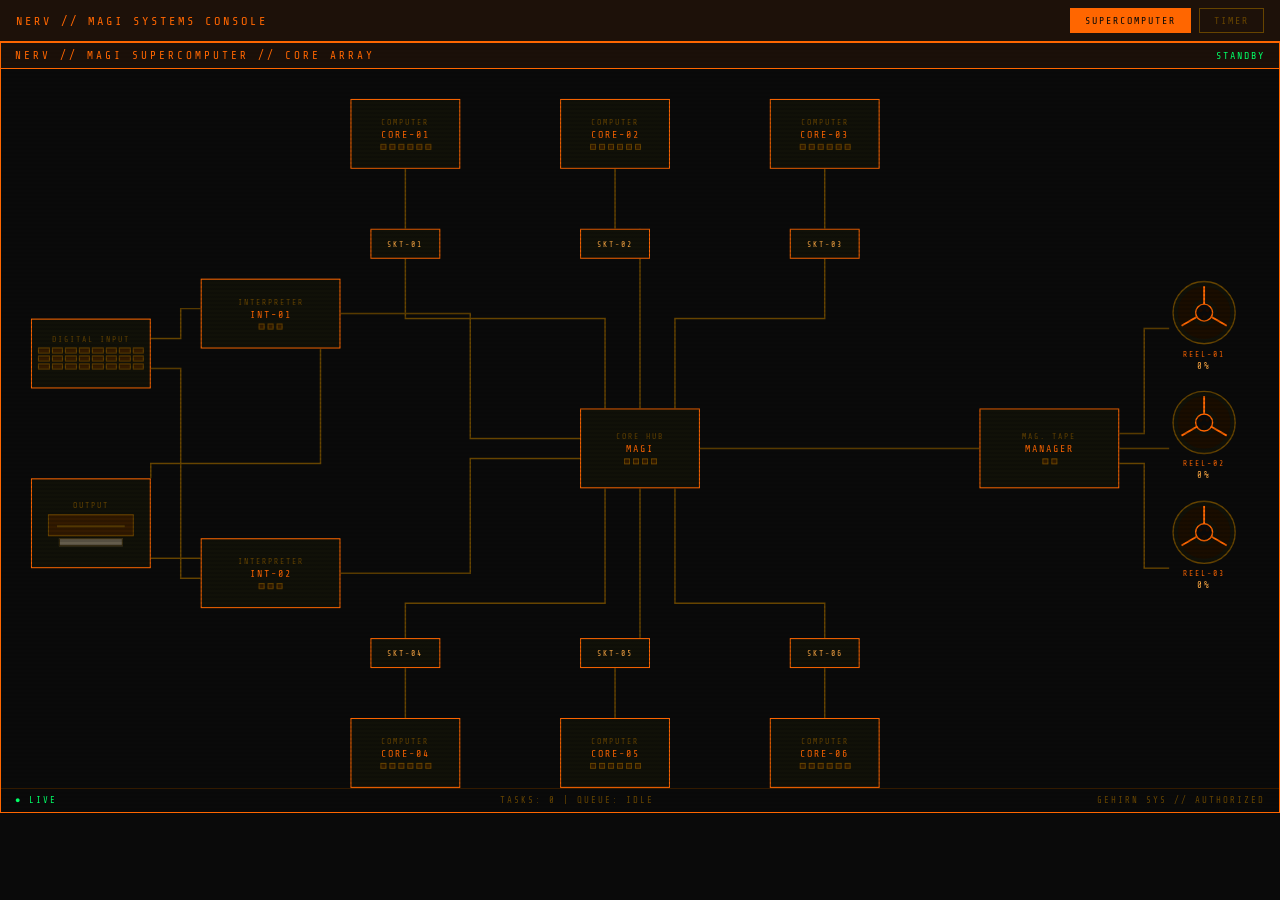
<file: index.html>
<!DOCTYPE html>
<html lang="en">
<head>
<meta charset="UTF-8">
<meta name="viewport" content="width=device-width, initial-scale=1.0, viewport-fit=cover">
<title>NERV MAGI SYSTEMS</title>

<meta name="description" content="NERV MAGI Systems console — supercomputer core array simulation and timer subsystem.">
<meta name="theme-color" content="#0a0a0a">
<meta name="color-scheme" content="dark">

<!-- PWA / iOS home screen -->
<link rel="manifest" href="manifest.webmanifest">
<meta name="apple-mobile-web-app-capable" content="yes">
<meta name="mobile-web-app-capable" content="yes">
<meta name="apple-mobile-web-app-status-bar-style" content="black-translucent">
<meta name="apple-mobile-web-app-title" content="MAGI">
<link rel="apple-touch-icon" href="icons/apple-touch-icon.png">
<link rel="icon" href="icons/icon-192.png" sizes="192x192">

<link rel="preconnect" href="https://fonts.googleapis.com">
<link rel="preconnect" href="https://fonts.gstatic.com" crossorigin>
<link rel="stylesheet" href="https://fonts.googleapis.com/css2?family=Share+Tech+Mono&display=swap">
<link rel="stylesheet" href="css/styles.css">
</head>
<body>

<nav class="main-nav">
  <div class="logo">NERV // MAGI SYSTEMS CONSOLE</div>
  <button class="nav-btn active" data-system="sc">SUPERCOMPUTER</button>
  <button class="nav-btn" data-system="timer">TIMER</button>
  <button class="install-btn" id="installBtn" type="button">INSTALL</button>
</nav>

<section class="system active" id="sys-sc">
  <div class="sc-root">
    <div class="scanlines"></div>
    <div class="sc-header">
      <div class="sc-logo">NERV // MAGI SUPERCOMPUTER // CORE ARRAY</div>
      <div class="sc-status" id="scStatus">STANDBY</div>
    </div>

    <div class="sc-scale" id="scScale">
    <div class="sc-stage" id="scStage">
      <svg class="sc-svg" viewBox="0 0 1280 720" preserveAspectRatio="none">
        <path id="p-di-int1" d="M 150 270 L 180 270 L 180 240 L 200 240" />
        <path id="p-di-int2" d="M 150 300 L 180 300 L 180 510 L 200 510" />
        <path id="p-int1-paper" d="M 320 280 L 320 395 L 150 395 L 150 410" />
        <path id="p-int2-paper" d="M 200 490 L 150 490" />
        <path id="p-int1-hub" d="M 340 245 L 470 245 L 470 370 L 580 370" />
        <path id="p-int2-hub" d="M 340 505 L 470 505 L 470 390 L 580 390" />
        <path id="p-hub-socket0" d="M 605 340 L 605 250 L 405 250 L 405 160" />
        <path id="p-hub-socket1" d="M 640 340 L 640 160" />
        <path id="p-hub-socket2" d="M 675 340 L 675 250 L 825 250 L 825 160" />
        <path id="p-hub-socket3" d="M 605 420 L 605 535 L 405 535 L 405 570" />
        <path id="p-hub-socket4" d="M 640 420 L 640 570" />
        <path id="p-hub-socket5" d="M 675 420 L 675 535 L 825 535 L 825 570" />
        <path id="p-socket0-core0" d="M 405 160 L 405 100" />
        <path id="p-socket1-core1" d="M 615 160 L 615 100" />
        <path id="p-socket2-core2" d="M 825 160 L 825 100" />
        <path id="p-socket3-core3" d="M 405 600 L 405 650" />
        <path id="p-socket4-core4" d="M 615 600 L 615 650" />
        <path id="p-socket5-core5" d="M 825 600 L 825 650" />
        <path id="p-hub-mdm" d="M 700 380 L 980 380" />
        <path id="p-mdm-disc0" d="M 1120 365 L 1145 365 L 1145 260 L 1170 260" />
        <path id="p-mdm-disc1" d="M 1120 380 L 1170 380" />
        <path id="p-mdm-disc2" d="M 1120 395 L 1145 395 L 1145 500 L 1170 500" />
      </svg>

      <div class="sc-comp sc-kbd" style="left:30px;top:250px;width:120px;height:70px;" onclick="openInputModal()">
        <div class="label">DIGITAL INPUT</div>
        <div class="kbd-grid">
          <div class="kbd-key"></div><div class="kbd-key"></div><div class="kbd-key"></div><div class="kbd-key"></div>
          <div class="kbd-key"></div><div class="kbd-key"></div><div class="kbd-key"></div><div class="kbd-key"></div>
          <div class="kbd-key"></div><div class="kbd-key"></div><div class="kbd-key"></div><div class="kbd-key"></div>
          <div class="kbd-key"></div><div class="kbd-key"></div><div class="kbd-key"></div><div class="kbd-key"></div>
          <div class="kbd-key"></div><div class="kbd-key"></div><div class="kbd-key"></div><div class="kbd-key"></div>
          <div class="kbd-key"></div><div class="kbd-key"></div><div class="kbd-key"></div><div class="kbd-key"></div>
        </div>
      </div>

      <div class="sc-comp sc-printer" style="left:30px;top:410px;width:120px;height:90px;" id="compPrinter" onclick="openPaperModal()">
        <div class="label">OUTPUT</div>
        <div class="printer-body"><div class="printer-slit"></div></div>
        <div class="printer-paper" id="printerPaper"></div>
      </div>

      <div class="sc-comp" style="left:200px;top:210px;width:140px;height:70px;" id="compInt1">
        <div class="label">INTERPRETER</div>
        <div class="name">INT-01</div>
        <div class="ind-row"><div class="ind" id="indInt1-0"></div><div class="ind" id="indInt1-1"></div><div class="ind" id="indInt1-2"></div></div>
      </div>

      <div class="sc-comp" style="left:200px;top:470px;width:140px;height:70px;" id="compInt2">
        <div class="label">INTERPRETER</div>
        <div class="name">INT-02</div>
        <div class="ind-row"><div class="ind" id="indInt2-0"></div><div class="ind" id="indInt2-1"></div><div class="ind" id="indInt2-2"></div></div>
      </div>

      <div class="sc-comp" style="left:580px;top:340px;width:120px;height:80px;" id="compHub">
        <div class="label">CORE HUB</div>
        <div class="name">MAGI</div>
        <div class="ind-row"><div class="ind" id="indHub-0"></div><div class="ind" id="indHub-1"></div><div class="ind" id="indHub-2"></div><div class="ind" id="indHub-3"></div></div>
      </div>

      <div class="sc-comp" style="left:350px;top:30px;width:110px;height:70px;" id="compCore0">
        <div class="label">COMPUTER</div>
        <div class="name">CORE-01</div>
        <div class="ind-row"><div class="ind" id="indCore0-0"></div><div class="ind" id="indCore0-1"></div><div class="ind" id="indCore0-2"></div><div class="ind" id="indCore0-3"></div><div class="ind" id="indCore0-4"></div><div class="ind" id="indCore0-5"></div></div>
      </div>
      <div class="sc-comp" style="left:560px;top:30px;width:110px;height:70px;" id="compCore1">
        <div class="label">COMPUTER</div>
        <div class="name">CORE-02</div>
        <div class="ind-row"><div class="ind" id="indCore1-0"></div><div class="ind" id="indCore1-1"></div><div class="ind" id="indCore1-2"></div><div class="ind" id="indCore1-3"></div><div class="ind" id="indCore1-4"></div><div class="ind" id="indCore1-5"></div></div>
      </div>
      <div class="sc-comp" style="left:770px;top:30px;width:110px;height:70px;" id="compCore2">
        <div class="label">COMPUTER</div>
        <div class="name">CORE-03</div>
        <div class="ind-row"><div class="ind" id="indCore2-0"></div><div class="ind" id="indCore2-1"></div><div class="ind" id="indCore2-2"></div><div class="ind" id="indCore2-3"></div><div class="ind" id="indCore2-4"></div><div class="ind" id="indCore2-5"></div></div>
      </div>

      <div class="sc-comp" style="left:370px;top:160px;width:70px;height:30px;font-size:8px;padding:4px;">SKT-01</div>
      <div class="sc-comp" style="left:580px;top:160px;width:70px;height:30px;font-size:8px;padding:4px;">SKT-02</div>
      <div class="sc-comp" style="left:790px;top:160px;width:70px;height:30px;font-size:8px;padding:4px;">SKT-03</div>

      <div class="sc-comp" style="left:370px;top:570px;width:70px;height:30px;font-size:8px;padding:4px;">SKT-04</div>
      <div class="sc-comp" style="left:580px;top:570px;width:70px;height:30px;font-size:8px;padding:4px;">SKT-05</div>
      <div class="sc-comp" style="left:790px;top:570px;width:70px;height:30px;font-size:8px;padding:4px;">SKT-06</div>

      <div class="sc-comp" style="left:350px;top:650px;width:110px;height:70px;" id="compCore3">
        <div class="label">COMPUTER</div>
        <div class="name">CORE-04</div>
        <div class="ind-row"><div class="ind" id="indCore3-0"></div><div class="ind" id="indCore3-1"></div><div class="ind" id="indCore3-2"></div><div class="ind" id="indCore3-3"></div><div class="ind" id="indCore3-4"></div><div class="ind" id="indCore3-5"></div></div>
      </div>
      <div class="sc-comp" style="left:560px;top:650px;width:110px;height:70px;" id="compCore4">
        <div class="label">COMPUTER</div>
        <div class="name">CORE-05</div>
        <div class="ind-row"><div class="ind" id="indCore4-0"></div><div class="ind" id="indCore4-1"></div><div class="ind" id="indCore4-2"></div><div class="ind" id="indCore4-3"></div><div class="ind" id="indCore4-4"></div><div class="ind" id="indCore4-5"></div></div>
      </div>
      <div class="sc-comp" style="left:770px;top:650px;width:110px;height:70px;" id="compCore5">
        <div class="label">COMPUTER</div>
        <div class="name">CORE-06</div>
        <div class="ind-row"><div class="ind" id="indCore5-0"></div><div class="ind" id="indCore5-1"></div><div class="ind" id="indCore5-2"></div><div class="ind" id="indCore5-3"></div><div class="ind" id="indCore5-4"></div><div class="ind" id="indCore5-5"></div></div>
      </div>

      <div class="sc-comp" style="left:980px;top:340px;width:140px;height:80px;" id="compMdm">
        <div class="label">MAG. TAPE</div>
        <div class="name">MANAGER</div>
        <div class="ind-row"><div class="ind" id="indMdm-0"></div><div class="ind" id="indMdm-1"></div></div>
      </div>

      <div class="sc-comp reel-comp" style="left:1166px;top:210px;width:78px;height:92px;" id="compDisc0">
        <svg viewBox="0 0 70 70" class="reel-svg" id="reelSvg0">
          <circle cx="35" cy="35" r="33" fill="#111108" stroke="#664400" stroke-width="1.5"/>
          <circle cx="35" cy="35" r="21" fill="none" stroke="#1a0d00" stroke-width="14"/>
          <circle cx="35" cy="35" r="21" fill="none" stroke="#CC4400" stroke-width="14"
                  stroke-dasharray="0 131.95" stroke-linecap="butt" id="reelFill0"
                  transform="rotate(-90 35 35)"/>
          <line x1="35" y1="35" x2="35" y2="7" stroke="#FF6600" stroke-width="2"/>
          <line x1="35" y1="35" x2="59" y2="49" stroke="#FF6600" stroke-width="2"/>
          <line x1="35" y1="35" x2="11" y2="49" stroke="#FF6600" stroke-width="2"/>
          <circle cx="35" cy="35" r="9" fill="#0a0a0a" stroke="#FF6600" stroke-width="1.5"/>
          <circle cx="31.5" cy="32.5" r="2" fill="#1a0a00"/>
          <circle cx="38.5" cy="32.5" r="2" fill="#1a0a00"/>
          <circle cx="35" cy="39.5" r="2" fill="#1a0a00"/>
        </svg>
        <div class="reel-name">REEL-01</div>
        <div class="reel-pct" id="reelPct0">0%</div>
      </div>
      <div class="sc-comp reel-comp" style="left:1166px;top:320px;width:78px;height:92px;" id="compDisc1">
        <svg viewBox="0 0 70 70" class="reel-svg" id="reelSvg1">
          <circle cx="35" cy="35" r="33" fill="#111108" stroke="#664400" stroke-width="1.5"/>
          <circle cx="35" cy="35" r="21" fill="none" stroke="#1a0d00" stroke-width="14"/>
          <circle cx="35" cy="35" r="21" fill="none" stroke="#CC4400" stroke-width="14"
                  stroke-dasharray="0 131.95" stroke-linecap="butt" id="reelFill1"
                  transform="rotate(-90 35 35)"/>
          <line x1="35" y1="35" x2="35" y2="7" stroke="#FF6600" stroke-width="2"/>
          <line x1="35" y1="35" x2="59" y2="49" stroke="#FF6600" stroke-width="2"/>
          <line x1="35" y1="35" x2="11" y2="49" stroke="#FF6600" stroke-width="2"/>
          <circle cx="35" cy="35" r="9" fill="#0a0a0a" stroke="#FF6600" stroke-width="1.5"/>
          <circle cx="31.5" cy="32.5" r="2" fill="#1a0a00"/>
          <circle cx="38.5" cy="32.5" r="2" fill="#1a0a00"/>
          <circle cx="35" cy="39.5" r="2" fill="#1a0a00"/>
        </svg>
        <div class="reel-name">REEL-02</div>
        <div class="reel-pct" id="reelPct1">0%</div>
      </div>
      <div class="sc-comp reel-comp" style="left:1166px;top:430px;width:78px;height:92px;" id="compDisc2">
        <svg viewBox="0 0 70 70" class="reel-svg" id="reelSvg2">
          <circle cx="35" cy="35" r="33" fill="#111108" stroke="#664400" stroke-width="1.5"/>
          <circle cx="35" cy="35" r="21" fill="none" stroke="#1a0d00" stroke-width="14"/>
          <circle cx="35" cy="35" r="21" fill="none" stroke="#CC4400" stroke-width="14"
                  stroke-dasharray="0 131.95" stroke-linecap="butt" id="reelFill2"
                  transform="rotate(-90 35 35)"/>
          <line x1="35" y1="35" x2="35" y2="7" stroke="#FF6600" stroke-width="2"/>
          <line x1="35" y1="35" x2="59" y2="49" stroke="#FF6600" stroke-width="2"/>
          <line x1="35" y1="35" x2="11" y2="49" stroke="#FF6600" stroke-width="2"/>
          <circle cx="35" cy="35" r="9" fill="#0a0a0a" stroke="#FF6600" stroke-width="1.5"/>
          <circle cx="31.5" cy="32.5" r="2" fill="#1a0a00"/>
          <circle cx="38.5" cy="32.5" r="2" fill="#1a0a00"/>
          <circle cx="35" cy="39.5" r="2" fill="#1a0a00"/>
        </svg>
        <div class="reel-name">REEL-03</div>
        <div class="reel-pct" id="reelPct2">0%</div>
      </div>
    </div>
    </div>

    <div class="sc-footer">
      <span class="live" id="scFootLive">&#9679; LIVE</span>
      <span id="scFootTask">TASKS: 0 | QUEUE: IDLE</span>
      <span>GEHIRN SYS // AUTHORIZED</span>
    </div>
  </div>
</section>

<section class="system" id="sys-timer">
  <div class="nge-root">
    <div class="scanlines"></div>
    <div class="nge-header">
      <div class="nge-logo">NERV // MAGI-03 // TIMER SUBSYSTEM</div>
      <div class="nge-status" id="statusTxt">STANDBY</div>
    </div>

    <div class="nge-body">
      <div class="nge-main">
        <div class="nge-label">ESTIMATED OPERATIONAL TIME</div>
        <canvas id="segCanvas" class="seg-canvas" width="380" height="100"></canvas>

        <div class="nge-progress-wrap">
          <div class="nge-progress-track">
            <div class="nge-progress-fill" id="progFill" style="width:100%"></div>
          </div>
          <div class="nge-tick-row">
            <span class="nge-tick">0%</span><span class="nge-tick">25%</span><span class="nge-tick">50%</span><span class="nge-tick">75%</span><span class="nge-tick">100%</span>
          </div>
        </div>

        <div class="nge-label">PRESET INTERVALS</div>
        <div class="nge-preset-row">
          <button class="nge-btn" onclick="setPreset(60)">01:00</button>
          <button class="nge-btn" onclick="setPreset(180)">03:00</button>
          <button class="nge-btn" onclick="setPreset(300)">05:00</button>
          <button class="nge-btn" onclick="setPreset(600)">10:00</button>
        </div>

        <div class="nge-label">MANUAL INPUT</div>
        <div class="nge-custom-row">
          <input class="nge-input" id="inMin" type="number" inputmode="numeric" min="0" max="99" value="0" />
          <span class="nge-sep">:</span>
          <input class="nge-input" id="inSec" type="number" inputmode="numeric" min="0" max="59" value="0" />
          <button class="nge-btn" style="margin-left:4px" onclick="setCustom()">SET</button>
        </div>

        <div class="nge-pwr-row">
          <button class="nge-pwr-btn internal" id="btnInternal" onclick="switchInternal()">INTERNAL POWER</button>
          <button class="nge-pwr-btn external on" id="btnExternal" onclick="switchExternal()">EXTERNAL POWER</button>
        </div>
        <div class="nge-recharge-row" id="rechargeRow">
          <button class="nge-pwr-btn recharge" onclick="startRecharge()">RECHARGE</button>
        </div>
      </div>

      <div class="nge-sidebar">
        <div class="nge-panel">
          <div class="nge-panel-title">MAGI SYNC DATA</div>
          <div class="nge-data-row"><span class="nge-data-key">TOTAL</span><span class="nge-data-val" id="sdTotal">00:00</span></div>
          <div class="nge-data-row"><span class="nge-data-key">ELAPSED</span><span class="nge-data-val hi" id="sdElapsed">00:00</span></div>
          <div class="nge-data-row"><span class="nge-data-key">REMAIN</span><span class="nge-data-val" id="sdRemain">00:00</span></div>
        </div>
        <div class="nge-panel">
          <div class="nge-panel-title">POWER OUTPUT</div>
          <div class="nge-data-row"><span class="nge-data-key">DRAW</span><span class="nge-data-val" id="pwrDraw">0 W</span></div>
          <div class="nge-data-row"><span class="nge-data-key">CAPACITY</span><span class="nge-data-val">3,000 kWh</span></div>
          <div class="nge-data-row"><span class="nge-data-key">STATE</span><span class="nge-data-val" id="pwrState">EXTERNAL</span></div>
        </div>
      </div>
    </div>

    <div class="nge-footer">
      <span class="nge-foot-item live" id="clkTxt">CLOCK: --:--:--</span>
      <span class="nge-foot-item">GEHIRN SYS // AUTHORIZED</span>
      <span class="nge-foot-item" id="frameTxt">FRAME 000000</span>
    </div>
  </div>
</section>

<div class="modal-overlay" id="inputModal">
  <div class="modal-box" style="max-width:420px;">
    <div class="modal-title">DIGITAL INPUT // SELECT MODE</div>
    <div class="modal-close" onclick="closeModal('inputModal')">&times;</div>
    <div class="modal-btn-row">
      <button class="sc-btn" id="inputSingleBtn" onclick="chooseSingle()">SINGLE TASK</button>
      <button class="sc-btn" id="continuousBtn" onclick="toggleContinuous()">CONTINUOUS</button>
      <button class="sc-btn" id="inputQuestionBtn" onclick="chooseQuestion()">QUESTION</button>
    </div>
  </div>
</div>

<div class="modal-overlay" id="questionModal">
  <div class="modal-box" style="max-width:420px;">
    <div class="modal-title">QUERY ENTRY</div>
    <div class="modal-close" onclick="closeModal('questionModal')">&times;</div>
    <input class="sc-input" id="questionInput" placeholder="ENTER QUERY..." autocomplete="off" />
    <button class="sc-btn" onclick="submitQuestion()">TRANSMIT QUERY</button>
  </div>
</div>

<div class="modal-overlay" id="paperModal">
  <div class="modal-box" style="max-width:540px;">
    <div class="modal-title">PAPER OUTPUT LOG</div>
    <div class="modal-close" onclick="closeModal('paperModal')">&times;</div>
    <div class="paper-output" id="paperOutput">
      <div style="color:var(--nge-muted);font-size:10px;text-align:center;padding:30px 0;">[ NO ENTRIES ]</div>
    </div>
    <div style="margin-top:12px;display:flex;gap:8px;">
      <button class="sc-btn danger" onclick="clearPaper()">CLEAR LOG</button>
    </div>
  </div>
</div>

<script src="js/app.js" defer></script>
<script src="js/supercomputer.js" defer></script>
<script src="js/timer.js" defer></script>
</body>
</html>
</file>
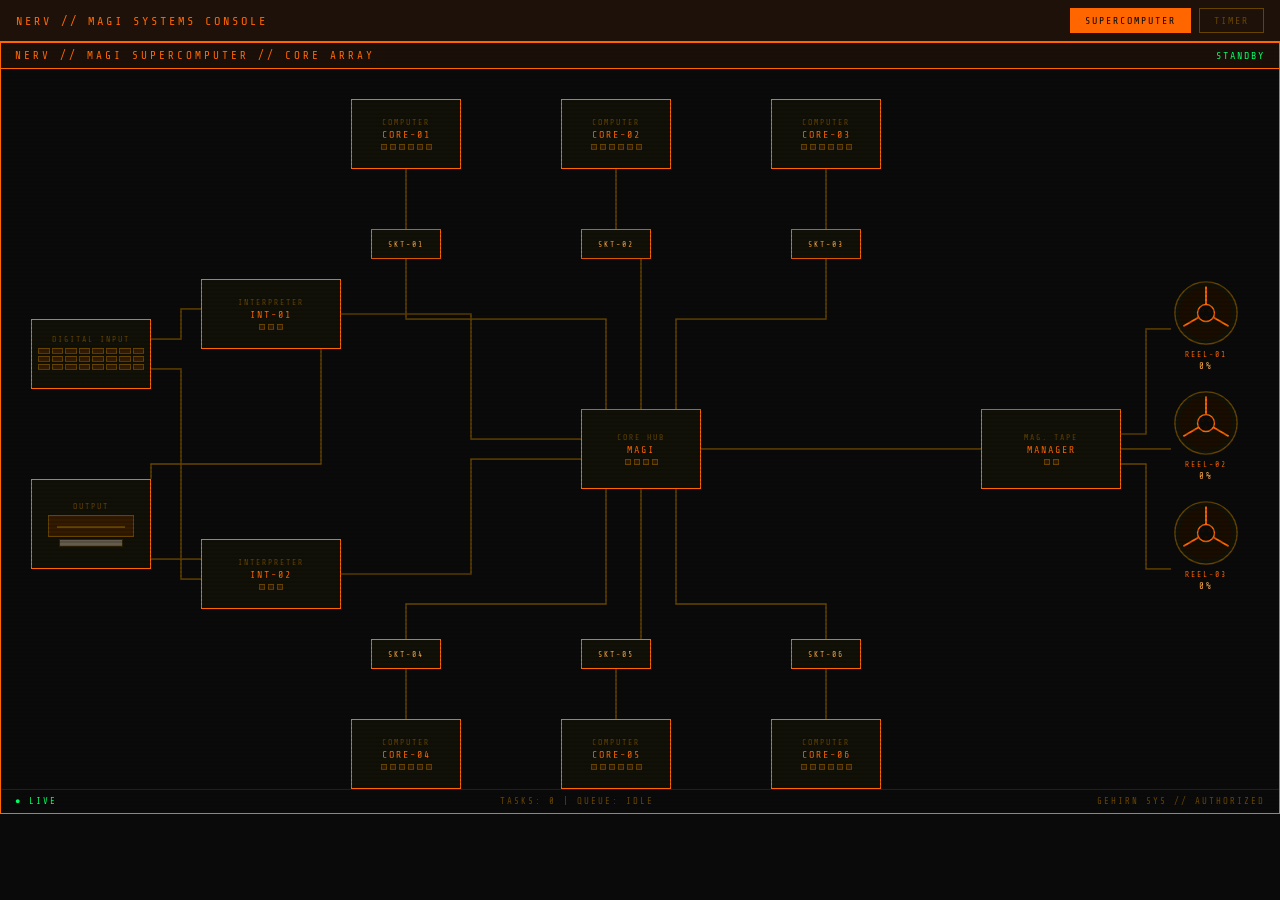
<file: magi_systems.html>
<!DOCTYPE html>
<html lang="en">
<head>
<meta charset="UTF-8">
<meta name="viewport" content="width=device-width, initial-scale=1.0, user-scalable=yes, minimum-scale=0.1, maximum-scale=10.0">
<title>NERV MAGI SYSTEMS</title>
<style>
@import url('https://fonts.googleapis.com/css2?family=Share+Tech+Mono&display=swap');
:root {
  --nge-bg: #0a0a0a;
  --nge-orange: #FF6600;
  --nge-red: #FF2200;
  --nge-green: #00FF66;
  --nge-dim: #331a00;
  --nge-panel: #111108;
  --nge-border: #FF6600;
  --nge-text: #FFAA44;
  --nge-muted: #664400;
  --nge-white: #FFE8CC;
}
* { box-sizing: border-box; margin: 0; padding: 0; }
html, body {
  background: var(--nge-bg);
  color: var(--nge-text);
  font-family: 'Share Tech Mono', 'Courier New', monospace;
  min-height: 100vh;
  overflow-x: auto;
  -webkit-overflow-scrolling: touch;
}

.main-nav {
  display: flex;
  align-items: center;
  background: rgba(255,102,0,0.08);
  border-bottom: 1px solid var(--nge-border);
  padding: 8px 16px;
  gap: 8px;
}
.main-nav .logo {
  font-size: 12px;
  color: var(--nge-orange);
  letter-spacing: 3px;
  margin-right: auto;
}
.nav-btn {
  background: transparent;
  border: 1px solid var(--nge-muted);
  color: var(--nge-muted);
  font-family: inherit;
  font-size: 10px;
  letter-spacing: 2px;
  padding: 6px 14px;
  cursor: pointer;
  text-transform: uppercase;
  transition: all 0.1s;
}
.nav-btn:hover { border-color: var(--nge-orange); color: var(--nge-orange); }
.nav-btn.active { border-color: var(--nge-orange); color: var(--nge-bg); background: var(--nge-orange); }

.system { display: none; }
.system.active { display: block; }

.scanlines {
  position: absolute; inset: 0; pointer-events: none; z-index: 50;
  background: repeating-linear-gradient(0deg, transparent, transparent 2px, rgba(0,0,0,0.15) 2px, rgba(0,0,0,0.15) 4px);
}

/* ============ SUPERCOMPUTER ============ */
.sc-root { position: relative; min-height: 760px; overflow: hidden; border: 1px solid var(--nge-border); min-width: 1280px; }
.sc-header {
  display: flex; align-items: center; justify-content: space-between;
  border-bottom: 1px solid var(--nge-border);
  padding: 6px 14px; position: relative; z-index: 60;
  background: rgba(255,102,0,0.07);
}
.sc-logo { font-size: 11px; color: var(--nge-orange); letter-spacing: 3px; text-transform: uppercase; }
.sc-status { font-size: 10px; color: var(--nge-green); letter-spacing: 2px; }
.sc-status.active { color: var(--nge-orange); }
.sc-status.alert { color: var(--nge-red); animation: blink 0.6s step-end infinite; }
@keyframes blink { 50% { opacity: 0; } }

.sc-stage {
  position: relative;
  width: 1280px;
  height: 720px;
  margin: 0 auto;
}
.sc-svg {
  position: absolute;
  top: 0; left: 0;
  width: 1280px;
  height: 720px;
  z-index: 1;
}
.sc-svg path {
  fill: none;
  stroke: var(--nge-muted);
  stroke-width: 1.5;
  transition: stroke 0.2s;
}
.sc-svg path.flash-green { animation: flashGreen 0.8s ease; }
.sc-svg path.flash-red { animation: flashRed 0.8s ease; }
@keyframes flashGreen {
  0% { stroke: var(--nge-muted); stroke-width: 1.5; filter: none; }
  40% { stroke: var(--nge-green); stroke-width: 3; filter: drop-shadow(0 0 6px var(--nge-green)); }
  100% { stroke: var(--nge-muted); stroke-width: 1.5; filter: none; }
}
@keyframes flashRed {
  0% { stroke: var(--nge-muted); stroke-width: 1.5; filter: none; }
  40% { stroke: var(--nge-red); stroke-width: 3; filter: drop-shadow(0 0 6px var(--nge-red)); }
  100% { stroke: var(--nge-muted); stroke-width: 1.5; filter: none; }
}

.sc-comp {
  position: absolute;
  background: var(--nge-panel);
  border: 1px solid var(--nge-border);
  padding: 6px;
  z-index: 2;
  color: var(--nge-text);
  font-size: 9px;
  letter-spacing: 2px;
  text-transform: uppercase;
  display: flex;
  flex-direction: column;
  justify-content: center;
  align-items: center;
  text-align: center;
}
.sc-comp .label { font-size: 8px; color: var(--nge-muted); letter-spacing: 2px; }
.sc-comp .name { font-size: 10px; color: var(--nge-orange); letter-spacing: 2px; margin-top: 2px; }
.sc-comp.active { border-color: var(--nge-green); box-shadow: 0 0 10px rgba(0,255,102,0.35); }
.sc-comp.alert { border-color: var(--nge-red); box-shadow: 0 0 10px rgba(255,34,0,0.4); }

.ind-row { display: flex; gap: 3px; margin-top: 4px; }
.ind {
  width: 6px; height: 6px; border-radius: 0;
  background: var(--nge-dim);
  border: 1px solid var(--nge-muted);
}
.ind.on {
  background: var(--nge-green);
  box-shadow: 0 0 5px var(--nge-green);
  animation: indBlink 0.35s step-end infinite;
}
.ind.red.on { background: var(--nge-red); box-shadow: 0 0 5px var(--nge-red); }
@keyframes indBlink { 50% { opacity: 0.25; } }
.ind.idle-blink { animation: idlePulse 2.8s ease-in-out infinite; }
@keyframes idlePulse {
  0%, 100% { background: var(--nge-dim); box-shadow: none; }
  50% { background: rgba(255,102,0,0.55); box-shadow: 0 0 4px rgba(255,102,0,0.4); }
}

.sc-kbd { cursor: pointer; transition: all 0.1s; }
.sc-kbd:hover { border-color: var(--nge-green); box-shadow: 0 0 10px rgba(0,255,102,0.35); }
.kbd-grid {
  display: grid;
  grid-template-columns: repeat(8, 1fr);
  gap: 2px;
  margin: 4px 2px;
  width: 100%;
}
.kbd-key {
  background: var(--nge-dim);
  border: 1px solid var(--nge-muted);
  height: 6px;
}
.sc-kbd:hover .kbd-key { background: rgba(0,255,102,0.15); border-color: var(--nge-green); }

.sc-printer { cursor: pointer; transition: all 0.2s; }
.sc-printer:hover { border-color: var(--nge-green); box-shadow: 0 0 10px rgba(0,255,102,0.35); }
.sc-printer.printing { border-color: var(--nge-green); box-shadow: 0 0 14px rgba(0,255,102,0.55); }
.printer-body {
  width: 82%;
  height: 22px;
  background: var(--nge-dim);
  border: 1px solid var(--nge-muted);
  margin: 4px 0 2px;
  position: relative;
}
.printer-slit {
  position: absolute;
  left: 10%;
  right: 10%;
  top: 50%;
  height: 2px;
  background: var(--nge-bg);
  border-top: 1px solid var(--nge-muted);
  border-bottom: 1px solid var(--nge-muted);
}
.printer-paper {
  width: 60%;
  height: 8px;
  background: var(--nge-white);
  border: 1px solid var(--nge-muted);
  opacity: 0.35;
}
.sc-printer.printing .printer-paper { opacity: 1; animation: paperFeed 0.7s ease; }
@keyframes paperFeed {
  0% { height: 2px; }
  100% { height: 12px; }
}

.reel-comp {
  padding: 4px 2px;
  background: transparent;
  border: none;
  gap: 2px;
}
.reel-svg {
  width: 66px;
  height: 66px;
  display: block;
  overflow: visible;
}
.reel-svg.spinning { animation: reelSpin linear infinite; }
@keyframes reelSpin { from { transform: rotate(0deg); } to { transform: rotate(360deg); } }
.reel-comp.active .reel-svg { filter: drop-shadow(0 0 6px var(--nge-green)); }
.reel-comp.alert .reel-svg { filter: drop-shadow(0 0 7px var(--nge-red)); }
.reel-name { font-size: 8px; color: var(--nge-orange); letter-spacing: 2px; margin-top: 2px; }
.reel-pct { font-size: 9px; color: var(--nge-text); }

.sc-footer {
  border-top: 1px solid var(--nge-dim);
  padding: 6px 14px;
  display: flex;
  justify-content: space-between;
  position: relative;
  z-index: 60;
  font-size: 9px;
  color: var(--nge-muted);
  letter-spacing: 2px;
}
.sc-footer .live { color: var(--nge-green); }

/* ============ MODALS ============ */
.modal-overlay {
  position: fixed;
  inset: 0;
  background: rgba(0,0,0,0.78);
  z-index: 200;
  display: none;
  align-items: center;
  justify-content: center;
}
.modal-overlay.open { display: flex; }
.modal-box {
  background: var(--nge-bg);
  border: 1px solid var(--nge-border);
  padding: 18px;
  min-width: 340px;
  max-width: 620px;
  max-height: 82vh;
  position: relative;
  box-shadow: 0 0 24px rgba(255,102,0,0.25);
}
.modal-title {
  font-size: 10px;
  color: var(--nge-orange);
  letter-spacing: 3px;
  border-bottom: 1px solid var(--nge-dim);
  padding-bottom: 8px;
  margin-bottom: 14px;
}
.modal-close {
  position: absolute;
  top: 8px;
  right: 12px;
  cursor: pointer;
  color: var(--nge-muted);
  font-size: 18px;
  line-height: 1;
}
.modal-close:hover { color: var(--nge-red); }
.modal-btn-row { display: flex; flex-direction: column; gap: 8px; }
.sc-btn {
  background: transparent;
  border: 1px solid var(--nge-orange);
  color: var(--nge-orange);
  font-family: inherit;
  font-size: 11px;
  letter-spacing: 2px;
  padding: 10px 16px;
  cursor: pointer;
  text-transform: uppercase;
  transition: all 0.1s;
}
.sc-btn:hover { background: rgba(255,102,0,0.15); }
.sc-btn.active { background: var(--nge-orange); color: var(--nge-bg); }
.sc-btn.danger { border-color: var(--nge-red); color: var(--nge-red); }
.sc-btn.danger:hover { background: rgba(255,34,0,0.15); }
.sc-input {
  width: 100%;
  background: var(--nge-panel);
  border: 1px solid var(--nge-muted);
  color: var(--nge-text);
  font-family: inherit;
  font-size: 12px;
  padding: 10px;
  margin-bottom: 12px;
  letter-spacing: 1px;
}
.sc-input:focus { outline: none; border-color: var(--nge-orange); }
.paper-output {
  max-height: 56vh;
  overflow-y: auto;
  font-size: 11px;
  color: var(--nge-text);
  background: var(--nge-panel);
  border: 1px solid var(--nge-dim);
  padding: 10px;
  min-width: 480px;
}
.paper-output::-webkit-scrollbar { width: 8px; }
.paper-output::-webkit-scrollbar-track { background: var(--nge-bg); }
.paper-output::-webkit-scrollbar-thumb { background: var(--nge-dim); border: 1px solid var(--nge-muted); }
.paper-entry {
  border-bottom: 1px dashed var(--nge-dim);
  padding: 6px 0;
  word-break: break-all;
}
.paper-entry:last-child { border-bottom: none; }
.paper-entry .ts { color: var(--nge-muted); font-size: 9px; letter-spacing: 1px; }
.paper-entry .title { color: var(--nge-orange); font-size: 10px; letter-spacing: 2px; margin-left: 6px; }
.paper-entry .body { color: var(--nge-text); font-size: 11px; margin-top: 4px; white-space: pre-wrap; }

/* ============ TIMER ============ */
.nge-root {
  background: var(--nge-bg);
  color: var(--nge-text);
  min-height: 420px;
  position: relative;
  overflow: hidden;
  border: 1px solid var(--nge-border);
}
.nge-header {
  display: flex; align-items: center; justify-content: space-between;
  border-bottom: 1px solid var(--nge-border);
  padding: 6px 14px; position: relative; z-index: 60;
  background: rgba(255,102,0,0.07);
}
.nge-logo { font-size: 11px; color: var(--nge-orange); letter-spacing: 3px; text-transform: uppercase; }
.nge-status { font-size: 10px; color: var(--nge-green); letter-spacing: 2px; }
.nge-status.alert { color: var(--nge-red); animation: blink 0.6s step-end infinite; }
.nge-body { display: grid; grid-template-columns: 1fr 180px; gap: 0; position: relative; z-index: 1; }
.nge-main { padding: 16px; border-right: 1px solid var(--nge-dim); }
.nge-label { font-size: 9px; letter-spacing: 3px; color: var(--nge-muted); text-transform: uppercase; margin-bottom: 4px; }
.nge-display {
  font-size: 62px; font-weight: normal; letter-spacing: 4px;
  color: var(--nge-orange); line-height: 1;
  text-shadow: 0 0 20px rgba(255,102,0,0.4);
  margin: 8px 0 16px;
}
.nge-display.running { color: var(--nge-green); text-shadow: 0 0 20px rgba(0,255,102,0.4); }
.nge-display.finished { color: var(--nge-red); animation: blink 0.5s step-end infinite; }
.nge-progress-wrap { margin-bottom: 14px; }
.nge-progress-track { height: 6px; background: var(--nge-dim); border: 1px solid var(--nge-muted); position: relative; }
.nge-progress-fill { height: 100%; background: var(--nge-orange); transition: width 1s linear; }
.nge-progress-fill.running { background: var(--nge-green); }
.nge-progress-fill.finished { background: var(--nge-red); }
.nge-tick-row { display: flex; justify-content: space-between; margin-top: 3px; }
.nge-tick { font-size: 8px; color: var(--nge-muted); }
.nge-preset-row { display: flex; gap: 6px; margin-bottom: 12px; }
.nge-btn {
  background: transparent; border: 1px solid var(--nge-muted); color: var(--nge-muted);
  font-family: inherit; font-size: 10px; letter-spacing: 2px;
  padding: 5px 10px; cursor: pointer; text-transform: uppercase; transition: all 0.1s;
}
.nge-btn:hover { border-color: var(--nge-orange); color: var(--nge-orange); background: rgba(255,102,0,0.08); }
.nge-btn.active { border-color: var(--nge-orange); color: var(--nge-bg); background: var(--nge-orange); }
.nge-btn.danger { border-color: var(--nge-red); color: var(--nge-red); }
.nge-btn.danger:hover { background: rgba(255,34,0,0.12); }
.nge-ctrl-row { display: flex; gap: 8px; }
.nge-ctrl-btn {
  flex: 1; padding: 10px; font-family: inherit; font-size: 11px;
  letter-spacing: 3px; text-transform: uppercase; cursor: pointer;
  border: 1px solid var(--nge-orange); color: var(--nge-orange);
  background: rgba(255,102,0,0.06); transition: all 0.1s;
}
.nge-ctrl-btn:hover { background: rgba(255,102,0,0.18); }
.nge-ctrl-btn:active { background: var(--nge-orange); color: var(--nge-bg); }
.nge-ctrl-btn.go { border-color: var(--nge-green); color: var(--nge-green); background: rgba(0,255,102,0.05); }
.nge-ctrl-btn.go:hover { background: rgba(0,255,102,0.15); }
.nge-sidebar { padding: 10px; }
.nge-panel { border: 1px solid var(--nge-dim); padding: 8px; margin-bottom: 10px; background: var(--nge-panel); }
.nge-panel-title { font-size: 8px; letter-spacing: 3px; color: var(--nge-muted); margin-bottom: 6px; text-transform: uppercase; border-bottom: 1px solid var(--nge-dim); padding-bottom: 4px; }
.nge-data-row { display: flex; justify-content: space-between; align-items: center; margin-bottom: 3px; }
.nge-data-key { font-size: 9px; color: var(--nge-muted); }
.nge-data-val { font-size: 11px; color: var(--nge-text); }
.nge-data-val.hi { color: var(--nge-green); }
.nge-data-val.warn { color: var(--nge-red); }
.nge-custom-row { display: flex; gap: 4px; align-items: center; margin-bottom: 12px; }
.nge-input {
  background: var(--nge-panel); border: 1px solid var(--nge-muted); color: var(--nge-text);
  font-family: inherit; font-size: 13px; padding: 5px 8px; width: 52px; text-align: center;
}
.nge-input:focus { outline: none; border-color: var(--nge-orange); }
.nge-sep { color: var(--nge-muted); font-size: 14px; }
.nge-footer { border-top: 1px solid var(--nge-dim); padding: 5px 14px; display: flex; justify-content: space-between; position: relative; z-index: 60; }
.nge-foot-item { font-size: 8px; color: var(--nge-muted); letter-spacing: 2px; }
.nge-foot-item.live { color: var(--nge-green); }
.nge-diag { display: flex; gap: 3px; margin-top: 6px; }
.nge-diag-bar { flex: 1; height: 28px; border: 1px solid var(--nge-dim); background: var(--nge-dim); transition: background 1s; }
.nge-diag-bar.active { background: rgba(255,102,0,0.5); }


/* ============ MOBILE TOUCH ============ */
button, .sc-kbd, .sc-printer, .modal-close, .nav-btn,
.nge-btn, .nge-ctrl-btn, .nge-pwr-btn, .sc-btn {
  touch-action: manipulation;
  -webkit-tap-highlight-color: transparent;
}
.modal-overlay { -webkit-overflow-scrolling: touch; }
.paper-output { -webkit-overflow-scrolling: touch; }

/* Segmented display canvas */
.seg-canvas { display: block; margin: 6px 0 14px; background: #0a0a0a; }

/* Power buttons */
.nge-pwr-row { display: flex; gap: 8px; margin-bottom: 6px; }
.nge-pwr-btn {
  flex: 1; padding: 10px 6px; font-family: inherit; font-size: 9px;
  letter-spacing: 2px; text-transform: uppercase; cursor: pointer;
  border: 1px solid var(--nge-muted); color: var(--nge-muted);
  background: transparent; transition: all 0.1s;
}
.nge-pwr-btn:hover { border-color: var(--nge-orange); color: var(--nge-orange); }
.nge-pwr-btn.internal { border-color: var(--nge-green); color: var(--nge-green); }
.nge-pwr-btn.internal.on { background: var(--nge-green); color: var(--nge-bg); }
.nge-pwr-btn.external { border-color: var(--nge-orange); color: var(--nge-orange); }
.nge-pwr-btn.external.on { background: var(--nge-orange); color: var(--nge-bg); }
.nge-pwr-btn.recharge { border-color: var(--nge-red); color: var(--nge-red); }
.nge-pwr-btn.recharge:hover { background: rgba(255,34,0,0.15); }
.nge-recharge-row { display: none; gap: 8px; margin-bottom: 12px; }
.nge-recharge-row.visible { display: flex; }
</style>
</head>
<body>

<nav class="main-nav">
  <div class="logo">NERV // MAGI SYSTEMS CONSOLE</div>
  <button class="nav-btn active" data-system="sc">SUPERCOMPUTER</button>
  <button class="nav-btn" data-system="timer">TIMER</button>
</nav>

<section class="system active" id="sys-sc">
  <div class="sc-root">
    <div class="scanlines"></div>
    <div class="sc-header">
      <div class="sc-logo">NERV // MAGI SUPERCOMPUTER // CORE ARRAY</div>
      <div class="sc-status" id="scStatus">STANDBY</div>
    </div>

    <div class="sc-stage">
      <svg class="sc-svg" viewBox="0 0 1280 720" preserveAspectRatio="none">
        <path id="p-di-int1" d="M 150 270 L 180 270 L 180 240 L 200 240" />
        <path id="p-di-int2" d="M 150 300 L 180 300 L 180 510 L 200 510" />
        <path id="p-int1-paper" d="M 320 280 L 320 395 L 150 395 L 150 410" />
        <path id="p-int2-paper" d="M 200 490 L 150 490" />
        <path id="p-int1-hub" d="M 340 245 L 470 245 L 470 370 L 580 370" />
        <path id="p-int2-hub" d="M 340 505 L 470 505 L 470 390 L 580 390" />
        <path id="p-hub-socket0" d="M 605 340 L 605 250 L 405 250 L 405 160" />
        <path id="p-hub-socket1" d="M 640 340 L 640 160" />
        <path id="p-hub-socket2" d="M 675 340 L 675 250 L 825 250 L 825 160" />
        <path id="p-hub-socket3" d="M 605 420 L 605 535 L 405 535 L 405 570" />
        <path id="p-hub-socket4" d="M 640 420 L 640 570" />
        <path id="p-hub-socket5" d="M 675 420 L 675 535 L 825 535 L 825 570" />
        <path id="p-socket0-core0" d="M 405 160 L 405 100" />
        <path id="p-socket1-core1" d="M 615 160 L 615 100" />
        <path id="p-socket2-core2" d="M 825 160 L 825 100" />
        <path id="p-socket3-core3" d="M 405 600 L 405 650" />
        <path id="p-socket4-core4" d="M 615 600 L 615 650" />
        <path id="p-socket5-core5" d="M 825 600 L 825 650" />
        <path id="p-hub-mdm" d="M 700 380 L 980 380" />
        <path id="p-mdm-disc0" d="M 1120 365 L 1145 365 L 1145 260 L 1170 260" />
        <path id="p-mdm-disc1" d="M 1120 380 L 1170 380" />
        <path id="p-mdm-disc2" d="M 1120 395 L 1145 395 L 1145 500 L 1170 500" />
      </svg>

      <div class="sc-comp sc-kbd" style="left:30px;top:250px;width:120px;height:70px;" onclick="openInputModal()">
        <div class="label">DIGITAL INPUT</div>
        <div class="kbd-grid">
          <div class="kbd-key"></div><div class="kbd-key"></div><div class="kbd-key"></div><div class="kbd-key"></div>
          <div class="kbd-key"></div><div class="kbd-key"></div><div class="kbd-key"></div><div class="kbd-key"></div>
          <div class="kbd-key"></div><div class="kbd-key"></div><div class="kbd-key"></div><div class="kbd-key"></div>
          <div class="kbd-key"></div><div class="kbd-key"></div><div class="kbd-key"></div><div class="kbd-key"></div>
          <div class="kbd-key"></div><div class="kbd-key"></div><div class="kbd-key"></div><div class="kbd-key"></div>
          <div class="kbd-key"></div><div class="kbd-key"></div><div class="kbd-key"></div><div class="kbd-key"></div>
        </div>
      </div>

      <div class="sc-comp sc-printer" style="left:30px;top:410px;width:120px;height:90px;" id="compPrinter" onclick="openPaperModal()">
        <div class="label">OUTPUT</div>
        <div class="printer-body"><div class="printer-slit"></div></div>
        <div class="printer-paper" id="printerPaper"></div>
      </div>

      <div class="sc-comp" style="left:200px;top:210px;width:140px;height:70px;" id="compInt1">
        <div class="label">INTERPRETER</div>
        <div class="name">INT-01</div>
        <div class="ind-row"><div class="ind" id="indInt1-0"></div><div class="ind" id="indInt1-1"></div><div class="ind" id="indInt1-2"></div></div>
      </div>

      <div class="sc-comp" style="left:200px;top:470px;width:140px;height:70px;" id="compInt2">
        <div class="label">INTERPRETER</div>
        <div class="name">INT-02</div>
        <div class="ind-row"><div class="ind" id="indInt2-0"></div><div class="ind" id="indInt2-1"></div><div class="ind" id="indInt2-2"></div></div>
      </div>

      <div class="sc-comp" style="left:580px;top:340px;width:120px;height:80px;" id="compHub">
        <div class="label">CORE HUB</div>
        <div class="name">MAGI</div>
        <div class="ind-row"><div class="ind" id="indHub-0"></div><div class="ind" id="indHub-1"></div><div class="ind" id="indHub-2"></div><div class="ind" id="indHub-3"></div></div>
      </div>

      <div class="sc-comp" style="left:350px;top:30px;width:110px;height:70px;" id="compCore0">
        <div class="label">COMPUTER</div>
        <div class="name">CORE-01</div>
        <div class="ind-row"><div class="ind" id="indCore0-0"></div><div class="ind" id="indCore0-1"></div><div class="ind" id="indCore0-2"></div><div class="ind" id="indCore0-3"></div><div class="ind" id="indCore0-4"></div><div class="ind" id="indCore0-5"></div></div>
      </div>
      <div class="sc-comp" style="left:560px;top:30px;width:110px;height:70px;" id="compCore1">
        <div class="label">COMPUTER</div>
        <div class="name">CORE-02</div>
        <div class="ind-row"><div class="ind" id="indCore1-0"></div><div class="ind" id="indCore1-1"></div><div class="ind" id="indCore1-2"></div><div class="ind" id="indCore1-3"></div><div class="ind" id="indCore1-4"></div><div class="ind" id="indCore1-5"></div></div>
      </div>
      <div class="sc-comp" style="left:770px;top:30px;width:110px;height:70px;" id="compCore2">
        <div class="label">COMPUTER</div>
        <div class="name">CORE-03</div>
        <div class="ind-row"><div class="ind" id="indCore2-0"></div><div class="ind" id="indCore2-1"></div><div class="ind" id="indCore2-2"></div><div class="ind" id="indCore2-3"></div><div class="ind" id="indCore2-4"></div><div class="ind" id="indCore2-5"></div></div>
      </div>

      <div class="sc-comp" style="left:370px;top:160px;width:70px;height:30px;font-size:8px;padding:4px;">SKT-01</div>
      <div class="sc-comp" style="left:580px;top:160px;width:70px;height:30px;font-size:8px;padding:4px;">SKT-02</div>
      <div class="sc-comp" style="left:790px;top:160px;width:70px;height:30px;font-size:8px;padding:4px;">SKT-03</div>

      <div class="sc-comp" style="left:370px;top:570px;width:70px;height:30px;font-size:8px;padding:4px;">SKT-04</div>
      <div class="sc-comp" style="left:580px;top:570px;width:70px;height:30px;font-size:8px;padding:4px;">SKT-05</div>
      <div class="sc-comp" style="left:790px;top:570px;width:70px;height:30px;font-size:8px;padding:4px;">SKT-06</div>

      <div class="sc-comp" style="left:350px;top:650px;width:110px;height:70px;" id="compCore3">
        <div class="label">COMPUTER</div>
        <div class="name">CORE-04</div>
        <div class="ind-row"><div class="ind" id="indCore3-0"></div><div class="ind" id="indCore3-1"></div><div class="ind" id="indCore3-2"></div><div class="ind" id="indCore3-3"></div><div class="ind" id="indCore3-4"></div><div class="ind" id="indCore3-5"></div></div>
      </div>
      <div class="sc-comp" style="left:560px;top:650px;width:110px;height:70px;" id="compCore4">
        <div class="label">COMPUTER</div>
        <div class="name">CORE-05</div>
        <div class="ind-row"><div class="ind" id="indCore4-0"></div><div class="ind" id="indCore4-1"></div><div class="ind" id="indCore4-2"></div><div class="ind" id="indCore4-3"></div><div class="ind" id="indCore4-4"></div><div class="ind" id="indCore4-5"></div></div>
      </div>
      <div class="sc-comp" style="left:770px;top:650px;width:110px;height:70px;" id="compCore5">
        <div class="label">COMPUTER</div>
        <div class="name">CORE-06</div>
        <div class="ind-row"><div class="ind" id="indCore5-0"></div><div class="ind" id="indCore5-1"></div><div class="ind" id="indCore5-2"></div><div class="ind" id="indCore5-3"></div><div class="ind" id="indCore5-4"></div><div class="ind" id="indCore5-5"></div></div>
      </div>

      <div class="sc-comp" style="left:980px;top:340px;width:140px;height:80px;" id="compMdm">
        <div class="label">MAG. TAPE</div>
        <div class="name">MANAGER</div>
        <div class="ind-row"><div class="ind" id="indMdm-0"></div><div class="ind" id="indMdm-1"></div></div>
      </div>

      <div class="sc-comp reel-comp" style="left:1166px;top:210px;width:78px;height:92px;" id="compDisc0">
        <svg viewBox="0 0 70 70" class="reel-svg" id="reelSvg0">
          <circle cx="35" cy="35" r="33" fill="#111108" stroke="#664400" stroke-width="1.5"/>
          <circle cx="35" cy="35" r="21" fill="none" stroke="#1a0d00" stroke-width="14"/>
          <circle cx="35" cy="35" r="21" fill="none" stroke="#CC4400" stroke-width="14"
                  stroke-dasharray="0 131.95" stroke-linecap="butt" id="reelFill0"
                  transform="rotate(-90 35 35)"/>
          <line x1="35" y1="35" x2="35" y2="7" stroke="#FF6600" stroke-width="2"/>
          <line x1="35" y1="35" x2="59" y2="49" stroke="#FF6600" stroke-width="2"/>
          <line x1="35" y1="35" x2="11" y2="49" stroke="#FF6600" stroke-width="2"/>
          <circle cx="35" cy="35" r="9" fill="#0a0a0a" stroke="#FF6600" stroke-width="1.5"/>
          <circle cx="31.5" cy="32.5" r="2" fill="#1a0a00"/>
          <circle cx="38.5" cy="32.5" r="2" fill="#1a0a00"/>
          <circle cx="35" cy="39.5" r="2" fill="#1a0a00"/>
        </svg>
        <div class="reel-name">REEL-01</div>
        <div class="reel-pct" id="reelPct0">0%</div>
      </div>
      <div class="sc-comp reel-comp" style="left:1166px;top:320px;width:78px;height:92px;" id="compDisc1">
        <svg viewBox="0 0 70 70" class="reel-svg" id="reelSvg1">
          <circle cx="35" cy="35" r="33" fill="#111108" stroke="#664400" stroke-width="1.5"/>
          <circle cx="35" cy="35" r="21" fill="none" stroke="#1a0d00" stroke-width="14"/>
          <circle cx="35" cy="35" r="21" fill="none" stroke="#CC4400" stroke-width="14"
                  stroke-dasharray="0 131.95" stroke-linecap="butt" id="reelFill1"
                  transform="rotate(-90 35 35)"/>
          <line x1="35" y1="35" x2="35" y2="7" stroke="#FF6600" stroke-width="2"/>
          <line x1="35" y1="35" x2="59" y2="49" stroke="#FF6600" stroke-width="2"/>
          <line x1="35" y1="35" x2="11" y2="49" stroke="#FF6600" stroke-width="2"/>
          <circle cx="35" cy="35" r="9" fill="#0a0a0a" stroke="#FF6600" stroke-width="1.5"/>
          <circle cx="31.5" cy="32.5" r="2" fill="#1a0a00"/>
          <circle cx="38.5" cy="32.5" r="2" fill="#1a0a00"/>
          <circle cx="35" cy="39.5" r="2" fill="#1a0a00"/>
        </svg>
        <div class="reel-name">REEL-02</div>
        <div class="reel-pct" id="reelPct1">0%</div>
      </div>
      <div class="sc-comp reel-comp" style="left:1166px;top:430px;width:78px;height:92px;" id="compDisc2">
        <svg viewBox="0 0 70 70" class="reel-svg" id="reelSvg2">
          <circle cx="35" cy="35" r="33" fill="#111108" stroke="#664400" stroke-width="1.5"/>
          <circle cx="35" cy="35" r="21" fill="none" stroke="#1a0d00" stroke-width="14"/>
          <circle cx="35" cy="35" r="21" fill="none" stroke="#CC4400" stroke-width="14"
                  stroke-dasharray="0 131.95" stroke-linecap="butt" id="reelFill2"
                  transform="rotate(-90 35 35)"/>
          <line x1="35" y1="35" x2="35" y2="7" stroke="#FF6600" stroke-width="2"/>
          <line x1="35" y1="35" x2="59" y2="49" stroke="#FF6600" stroke-width="2"/>
          <line x1="35" y1="35" x2="11" y2="49" stroke="#FF6600" stroke-width="2"/>
          <circle cx="35" cy="35" r="9" fill="#0a0a0a" stroke="#FF6600" stroke-width="1.5"/>
          <circle cx="31.5" cy="32.5" r="2" fill="#1a0a00"/>
          <circle cx="38.5" cy="32.5" r="2" fill="#1a0a00"/>
          <circle cx="35" cy="39.5" r="2" fill="#1a0a00"/>
        </svg>
        <div class="reel-name">REEL-03</div>
        <div class="reel-pct" id="reelPct2">0%</div>
      </div>
    </div>

    <div class="sc-footer">
      <span class="live" id="scFootLive">&#9679; LIVE</span>
      <span id="scFootTask">TASKS: 0 | QUEUE: IDLE</span>
      <span>GEHIRN SYS // AUTHORIZED</span>
    </div>
  </div>
</section>

<section class="system" id="sys-timer">
  <div class="nge-root">
    <div class="scanlines"></div>
    <div class="nge-header">
      <div class="nge-logo">NERV // MAGI-03 // TIMER SUBSYSTEM</div>
      <div class="nge-status" id="statusTxt">STANDBY</div>
    </div>

    <div class="nge-body">
      <div class="nge-main">
        <div class="nge-label">ESTIMATED OPERATIONAL TIME</div>
        <canvas id="segCanvas" class="seg-canvas" width="380" height="100"></canvas>

        <div class="nge-progress-wrap">
          <div class="nge-progress-track">
            <div class="nge-progress-fill" id="progFill" style="width:100%"></div>
          </div>
          <div class="nge-tick-row">
            <span class="nge-tick">0%</span><span class="nge-tick">25%</span><span class="nge-tick">50%</span><span class="nge-tick">75%</span><span class="nge-tick">100%</span>
          </div>
        </div>

        <div class="nge-label">PRESET INTERVALS</div>
        <div class="nge-preset-row">
          <button class="nge-btn" onclick="setPreset(60)">01:00</button>
          <button class="nge-btn" onclick="setPreset(180)">03:00</button>
          <button class="nge-btn" onclick="setPreset(300)">05:00</button>
          <button class="nge-btn" onclick="setPreset(600)">10:00</button>
        </div>

        <div class="nge-label">MANUAL INPUT</div>
        <div class="nge-custom-row">
          <input class="nge-input" id="inMin" type="number" min="0" max="99" value="0" />
          <span class="nge-sep">:</span>
          <input class="nge-input" id="inSec" type="number" min="0" max="59" value="0" />
          <button class="nge-btn" style="margin-left:4px" onclick="setCustom()">SET</button>
        </div>

        <div class="nge-pwr-row">
          <button class="nge-pwr-btn internal" id="btnInternal" onclick="switchInternal()">INTERNAL POWER</button>
          <button class="nge-pwr-btn external on" id="btnExternal" onclick="switchExternal()">EXTERNAL POWER</button>
        </div>
        <div class="nge-recharge-row" id="rechargeRow">
          <button class="nge-pwr-btn recharge" onclick="startRecharge()">RECHARGE</button>
        </div>
      </div>

      <div class="nge-sidebar">
        <div class="nge-panel">
          <div class="nge-panel-title">MAGI SYNC DATA</div>
          <div class="nge-data-row"><span class="nge-data-key">TOTAL</span><span class="nge-data-val" id="sdTotal">00:00</span></div>
          <div class="nge-data-row"><span class="nge-data-key">ELAPSED</span><span class="nge-data-val hi" id="sdElapsed">00:00</span></div>
          <div class="nge-data-row"><span class="nge-data-key">REMAIN</span><span class="nge-data-val" id="sdRemain">00:00</span></div>
        </div>
        <div class="nge-panel">
          <div class="nge-panel-title">POWER OUTPUT</div>
          <div class="nge-data-row"><span class="nge-data-key">DRAW</span><span class="nge-data-val" id="pwrDraw">0 W</span></div>
          <div class="nge-data-row"><span class="nge-data-key">CAPACITY</span><span class="nge-data-val">3,000 kWh</span></div>
          <div class="nge-data-row"><span class="nge-data-key">STATE</span><span class="nge-data-val" id="pwrState">EXTERNAL</span></div>
        </div>
      </div>
    </div>

    <div class="nge-footer">
      <span class="nge-foot-item live" id="clkTxt">CLOCK: --:--:--</span>
      <span class="nge-foot-item">GEHIRN SYS // AUTHORIZED</span>
      <span class="nge-foot-item" id="frameTxt">FRAME 000000</span>
    </div>
  </div>
</section>

<div class="modal-overlay" id="inputModal">
  <div class="modal-box">
    <div class="modal-title">DIGITAL INPUT // SELECT MODE</div>
    <div class="modal-close" onclick="closeModal('inputModal')">&times;</div>
    <div class="modal-btn-row">
      <button class="sc-btn" id="inputSingleBtn" onclick="chooseSingle()">SINGLE TASK</button>
      <button class="sc-btn" id="continuousBtn" onclick="toggleContinuous()">CONTINUOUS</button>
      <button class="sc-btn" id="inputQuestionBtn" onclick="chooseQuestion()">QUESTION</button>
    </div>
  </div>
</div>

<div class="modal-overlay" id="questionModal">
  <div class="modal-box">
    <div class="modal-title">QUERY ENTRY</div>
    <div class="modal-close" onclick="closeModal('questionModal')">&times;</div>
    <input class="sc-input" id="questionInput" placeholder="ENTER QUERY..." autocomplete="off" />
    <button class="sc-btn" onclick="submitQuestion()">TRANSMIT QUERY</button>
  </div>
</div>

<div class="modal-overlay" id="paperModal">
  <div class="modal-box" style="width:540px;">
    <div class="modal-title">PAPER OUTPUT LOG</div>
    <div class="modal-close" onclick="closeModal('paperModal')">&times;</div>
    <div class="paper-output" id="paperOutput">
      <div style="color:var(--nge-muted);font-size:10px;text-align:center;padding:30px 0;">[ NO ENTRIES ]</div>
    </div>
    <div style="margin-top:12px;display:flex;gap:8px;">
      <button class="sc-btn danger" onclick="clearPaper()">CLEAR LOG</button>
    </div>
  </div>
</div>

<script>
document.querySelectorAll('.nav-btn').forEach(btn => {
  btn.addEventListener('click', () => {
    const target = btn.dataset.system;
    document.querySelectorAll('.nav-btn').forEach(b => b.classList.toggle('active', b === btn));
    document.querySelectorAll('.system').forEach(s => s.classList.toggle('active', s.id === 'sys-' + target));
  });
});

const cores = [0,1,2,3,4,5].map(i => ({ id: i, busy: false }));
let taskIdCounter = 0;
let paperLog = [];
let continuousRunning = false;
let continuousLoopActive = false;

const wait = ms => new Promise(r => setTimeout(r, ms));
const rand = (min, max) => Math.floor(Math.random() * (max - min + 1)) + min;
const pick = arr => arr[Math.floor(Math.random() * arr.length)];

function flashPath(id, color, duration) {
  duration = duration || 800;
  const p = document.getElementById(id);
  if (!p) return;
  p.classList.remove('flash-green', 'flash-red');
  void p.offsetWidth;
  p.classList.add('flash-' + color);
  setTimeout(() => p.classList.remove('flash-' + color), duration);
}

function setIndicators(prefix, on, red) {
  const inds = document.querySelectorAll('[id^="' + prefix + '-"]');
  inds.forEach(el => {
    el.classList.toggle('on', on);
    el.classList.toggle('red', !!red);
  });
}

function setCompActive(id, on) {
  const el = document.getElementById(id);
  if (el) el.classList.toggle('active', on);
}
function setCompAlert(id, on) {
  const el = document.getElementById(id);
  if (el) el.classList.toggle('alert', on);
}

function updateStatus(text, cls) {
  const s = document.getElementById('scStatus');
  s.textContent = text;
  s.className = 'sc-status' + (cls ? ' ' + cls : '');
}

function updateFooter() {
  const anyBusy = cores.some(c => c.busy);
  document.getElementById('scFootTask').textContent =
    'TASKS: ' + taskIdCounter + ' | QUEUE: ' + (continuousRunning ? 'CONTINUOUS' : (anyBusy ? 'ACTIVE' : 'IDLE'));
}

function ts() {
  const d = new Date();
  return String(d.getHours()).padStart(2,'0') + ':' +
         String(d.getMinutes()).padStart(2,'0') + ':' +
         String(d.getSeconds()).padStart(2,'0');
}

function openModal(id) { document.getElementById(id).classList.add('open'); }
function closeModal(id) { document.getElementById(id).classList.remove('open'); }
function openInputModal() {
  const singleBtn = document.getElementById('inputSingleBtn');
  const questionBtn = document.getElementById('inputQuestionBtn');
  const locked = continuousRunning;
  if (singleBtn) { singleBtn.disabled = locked; singleBtn.style.opacity = locked ? '0.3' : ''; singleBtn.style.cursor = locked ? 'not-allowed' : ''; }
  if (questionBtn) { questionBtn.disabled = locked; questionBtn.style.opacity = locked ? '0.3' : ''; questionBtn.style.cursor = locked ? 'not-allowed' : ''; }
  openModal('inputModal');
}
function openPaperModal() { renderPaper(); openModal('paperModal'); }

const reelData = [0, 0, 0];
const REEL_CIRC = 2 * Math.PI * 21;

function updateReel(discId) {
  const pct = reelData[discId];
  const pctEl = document.getElementById('reelPct' + discId);
  const fillEl = document.getElementById('reelFill' + discId);
  const svgEl = document.getElementById('reelSvg' + discId);
  if (pctEl) pctEl.textContent = pct + '%';
  if (fillEl) {
    const filled = REEL_CIRC * (pct / 100);
    fillEl.setAttribute('stroke-dasharray', filled.toFixed(2) + ' ' + (REEL_CIRC - filled).toFixed(2));
  }
  if (svgEl) {
    if (pct > 0) {
      svgEl.classList.add('spinning');
      const spd = pct <= 25 ? 4 : pct <= 50 ? 2.5 : pct <= 75 ? 1.5 : 0.8;
      svgEl.style.animationDuration = spd + 's';
    } else {
      svgEl.classList.remove('spinning');
      svgEl.style.animationDuration = '';
    }
  }
}

function setIdleLight(coreId, on) {
  const el = document.getElementById('indCore' + coreId + '-0');
  if (el) el.classList.toggle('idle-blink', on);
}

function setIndPartial(coreId, indices, on, red) {
  indices.forEach(i => {
    const el = document.getElementById('indCore' + coreId + '-' + i);
    if (!el) return;
    el.classList.toggle('on', on);
    el.classList.toggle('red', !!red);
  });
}

function escapeHtml(s) {
  return String(s).replace(/[<>&"']/g, c => ({ '<':'&lt;', '>':'&gt;', '&':'&amp;', '"':'&quot;', "'":'&#39;' }[c]));
}

function addPaperEntry(title, body) {
  paperLog.unshift({ ts: ts(), title: title, body: body });
  if (paperLog.length > 200) paperLog = paperLog.slice(0, 200);
  const p = document.getElementById('compPrinter');
  p.classList.add('printing');
  setTimeout(() => p.classList.remove('printing'), 900);
}

function renderPaper() {
  const out = document.getElementById('paperOutput');
  if (paperLog.length === 0) {
    out.innerHTML = '<div style="color:var(--nge-muted);font-size:10px;text-align:center;padding:30px 0;">[ NO ENTRIES ]</div>';
    return;
  }
  out.innerHTML = paperLog.map(e =>
    '<div class="paper-entry">' +
      '<div><span class="ts">[' + e.ts + ']</span><span class="title">' + escapeHtml(e.title) + '</span></div>' +
      '<div class="body">' + escapeHtml(e.body) + '</div>' +
    '</div>'
  ).join('');
}

function clearPaper() { paperLog = []; renderPaper(); }

async function chooseSingle() {
  closeModal('inputModal');
  runSingleTask();
}

function toggleContinuous() {
  closeModal('inputModal');
  if (continuousRunning) {
    continuousRunning = false;
    document.getElementById('continuousBtn').classList.remove('active');
  } else {
    continuousRunning = true;
    document.getElementById('continuousBtn').classList.add('active');
    runContinuous();
  }
}

async function runContinuous() {
  if (continuousLoopActive) return;
  continuousLoopActive = true;
  while (continuousRunning) {
    await runSingleTask();
    if (!continuousRunning) break;
    await wait(rand(300, 900));
  }
  continuousLoopActive = false;
}

function chooseQuestion() {
  closeModal('inputModal');
  openModal('questionModal');
  setTimeout(() => document.getElementById('questionInput').focus(), 60);
}

function submitQuestion() {
  const q = document.getElementById('questionInput').value.trim();
  if (!q) return;
  document.getElementById('questionInput').value = '';
  closeModal('questionModal');
  runQuestionTask(q);
}

document.getElementById('questionInput').addEventListener('keydown', e => {
  if (e.key === 'Enter') submitQuestion();
});

async function runSingleTask() {
  const size = rand(8, 100);
  const taskId = ++taskIdCounter;
  updateStatus('TASK-' + String(taskId).padStart(4,'0') + ' SIZE:' + String(size).padStart(3,'0'), 'active');
  updateFooter();

  const interpTime = 400 + size * 8;
  const coreTime = 600 + size * 22;

  const inInt = pick([1, 2]);

  flashPath('p-di-int' + inInt, 'green');
  await wait(500);

  setIndicators('indInt' + inInt, true);
  setCompActive('compInt' + inInt, true);
  await wait(interpTime);
  setIndicators('indInt' + inInt, false);
  setCompActive('compInt' + inInt, false);

  flashPath('p-int' + inInt + '-hub', 'green');
  await wait(450);

  setIndicators('indHub', true);
  setCompActive('compHub', true);
  await wait(300);
  setIndicators('indHub', false);
  setCompActive('compHub', false);

  let coreId = cores.findIndex(c => !c.busy);
  if (coreId === -1) coreId = rand(0, 5);
  cores[coreId].busy = true;
  setIdleLight(coreId, false);
  updateFooter();

  flashPath('p-hub-socket' + coreId, 'green');
  await wait(350);
  flashPath('p-socket' + coreId + '-core' + coreId, 'green');
  await wait(300);

  setIndicators('indCore' + coreId, true);
  setCompActive('compCore' + coreId, true);

  const discActivityCount = rand(0, 3);
  for (let i = 0; i < discActivityCount; i++) {
    setTimeout(() => { if (cores[coreId].busy) doDiscAccess(coreId); }, rand(200, Math.max(300, coreTime - 300)));
  }

  await wait(coreTime);
  setIndicators('indCore' + coreId, false);
  setCompActive('compCore' + coreId, false);

  flashPath('p-socket' + coreId + '-core' + coreId, 'green');
  await wait(300);
  flashPath('p-hub-socket' + coreId, 'green');
  await wait(350);
  cores[coreId].busy = false;
  setIdleLight(coreId, true);
  updateFooter();

  const outInt = 3 - inInt;
  flashPath('p-int' + outInt + '-hub', 'green');
  await wait(450);

  setIndicators('indInt' + outInt, true);
  setCompActive('compInt' + outInt, true);
  await wait(interpTime);
  setIndicators('indInt' + outInt, false);
  setCompActive('compInt' + outInt, false);

  flashPath('p-int' + outInt + '-paper', 'green');
  await wait(400);

  const outLen = Math.max(16, size * 2);
  let bin = '';
  for (let i = 0; i < outLen; i++) bin += Math.random() < 0.5 ? '0' : '1';

  addPaperEntry(
    'TASK-' + String(taskId).padStart(4,'0') + ' // SIZE:' + String(size).padStart(3,'0') + ' // CORE-' + String(coreId+1).padStart(2,'0'),
    bin
  );

  if (!cores.some(c => c.busy) && !continuousRunning) updateStatus('STANDBY');
  else if (continuousRunning) updateStatus('CONTINUOUS', 'active');
  updateFooter();
}

async function runQuestionTask(question) {
  const taskId = ++taskIdCounter;
  updateStatus('QUERY-' + String(taskId).padStart(4,'0'), 'active');
  updateFooter();

  flashPath('p-di-int1', 'green');
  flashPath('p-di-int2', 'green');
  await wait(400);
  setIndicators('indInt1', true); setCompActive('compInt1', true);
  setIndicators('indInt2', true); setCompActive('compInt2', true);
  await wait(900);
  setIndicators('indInt1', false); setCompActive('compInt1', false);
  setIndicators('indInt2', false); setCompActive('compInt2', false);

  flashPath('p-int1-hub', 'green');
  flashPath('p-int2-hub', 'green');
  await wait(500);
  setIndicators('indHub', true); setCompActive('compHub', true);
  await wait(500);
  setIndicators('indHub', false); setCompActive('compHub', false);

  const options = ['YES', 'NO', 'MAYBE', 'WHY?'];
  const responses = [];
  for (let i = 0; i < 6; i++) {
    cores[i].busy = true;
    setIdleLight(i, false);
    flashPath('p-hub-socket' + i, 'green');
    flashPath('p-socket' + i + '-core' + i, 'green');
  }
  updateFooter();
  await wait(350);
  for (let i = 0; i < 6; i++) {
    setIndicators('indCore' + i, true);
    setCompActive('compCore' + i, true);
  }
  await wait(1500 + rand(0, 500));

  for (let i = 0; i < 6; i++) {
    responses.push(pick(options));
    setIndicators('indCore' + i, false);
    setCompActive('compCore' + i, false);
    flashPath('p-socket' + i + '-core' + i, 'green');
    flashPath('p-hub-socket' + i, 'green');
    cores[i].busy = false;
    setIdleLight(i, true);
  }
  updateFooter();
  await wait(600);

  flashPath('p-int1-hub', 'green');
  flashPath('p-int2-hub', 'green');
  setIndicators('indInt1', true); setCompActive('compInt1', true);
  setIndicators('indInt2', true); setCompActive('compInt2', true);
  await wait(800);
  setIndicators('indInt1', false); setCompActive('compInt1', false);
  setIndicators('indInt2', false); setCompActive('compInt2', false);

  flashPath('p-int1-paper', 'green');
  flashPath('p-int2-paper', 'green');
  await wait(400);

  const body = 'Q: ' + question + '\n' +
    responses.map((r, i) => '  CORE-' + String(i+1).padStart(2,'0') + ' > ' + r).join('\n');
  addPaperEntry('QUERY-' + String(taskId).padStart(4,'0'), body);

  if (!cores.some(c => c.busy) && !continuousRunning) updateStatus('STANDBY');
  updateFooter();
}

function doDiscAccess(coreId) {
  if (!cores[coreId] || !cores[coreId].busy) return;
  const discId = rand(0, 2);
  const uploading = Math.random() < 0.65;
  reelData[discId] = uploading
    ? Math.min(100, reelData[discId] + rand(12, 28))
    : Math.max(0, reelData[discId] - rand(1, 4));
  updateReel(discId);
  flashPath('p-socket' + coreId + '-core' + coreId, 'green', 500);
  flashPath('p-hub-socket' + coreId, 'green', 500);
  setTimeout(() => {
    flashPath('p-hub-mdm', 'green', 500);
    flashPath('p-mdm-disc' + discId, 'green', 500);
    setCompActive('compMdm', true);
    setCompActive('compDisc' + discId, true);
    setIndicators('indMdm', true);
    setTimeout(() => {
      setCompActive('compMdm', false);
      setCompActive('compDisc' + discId, false);
      setIndicators('indMdm', false);
    }, 600);
  }, 150);
}

async function doChat(a, b) {
  setIdleLight(a, false); setIdleLight(b, false);
  flashPath('p-socket' + a + '-core' + a, 'green', 600);
  flashPath('p-hub-socket' + a, 'green', 600);
  await wait(180);
  flashPath('p-hub-socket' + b, 'green', 600);
  flashPath('p-socket' + b + '-core' + b, 'green', 600);
  setIndPartial(a, [0,1,2], true, false);
  setIndPartial(b, [0,1,2], true, false);
  setCompActive('compCore' + a, true);
  setCompActive('compCore' + b, true);
  await wait(700);
  setIndPartial(a, [0,1,2], false);
  setIndPartial(b, [0,1,2], false);
  setCompActive('compCore' + a, false);
  setCompActive('compCore' + b, false);
  if (!cores[a].busy) setIdleLight(a, true);
  if (!cores[b].busy) setIdleLight(b, true);
}

async function doHousekeepDelete(coreId) {
  const discId = rand(0, 2);
  reelData[discId] = Math.max(0, reelData[discId] - rand(2, 6));
  updateReel(discId);
  setIdleLight(coreId, false);
  flashPath('p-socket' + coreId + '-core' + coreId, 'red', 700);
  flashPath('p-hub-socket' + coreId, 'red', 700);
  setIndPartial(coreId, [3,4,5], true, true);
  setCompAlert('compCore' + coreId, true);
  await wait(200);
  flashPath('p-hub-mdm', 'red', 700);
  flashPath('p-mdm-disc' + discId, 'red', 700);
  setCompAlert('compMdm', true);
  setCompAlert('compDisc' + discId, true);
  setIndicators('indMdm', true, true);
  await wait(700);
  setIndPartial(coreId, [3,4,5], false);
  setCompAlert('compCore' + coreId, false);
  setCompAlert('compMdm', false);
  setCompAlert('compDisc' + discId, false);
  setIndicators('indMdm', false);
  if (!cores[coreId].busy) setIdleLight(coreId, true);
}

setInterval(() => {
  const idle = cores.filter(c => !c.busy);
  if (idle.length < 2) return;
  if (Math.random() < 0.45) {
    const a = pick(idle);
    const rest = idle.filter(c => c.id !== a.id);
    const b = pick(rest);
    if (a && b) doChat(a.id, b.id);
  }
}, 2600);

setInterval(() => {
  const idle = cores.filter(c => !c.busy);
  if (idle.length === 0) return;
  if (Math.random() < 0.3) {
    const c = pick(idle);
    doHousekeepDelete(c.id);
  }
}, 3800);

updateStatus('STANDBY');
updateFooter();
cores.forEach(c => setIdleLight(c.id, true));

/* ============ TIMER CODE ============ */
let totalCs = 0, remainingCs = 0, tmrState = 'external';
let tInterval = null, rechargeAnim = null, frame = 0, tmrElapsedAtPause = 0;

const SEG_MAP = [
  [1,1,1,1,1,1,0],[0,1,1,0,0,0,0],[1,1,0,1,1,0,1],[1,1,1,1,0,0,1],
  [0,1,1,0,0,1,1],[1,0,1,1,0,1,1],[1,0,1,1,1,1,1],[1,1,1,0,0,0,0],
  [1,1,1,1,1,1,1],[1,1,1,1,0,1,1]
];

function drawSeg(ctx, x, y, seg, on, bright, dim) {
  const W = 42, H = 75, T = 7, m = T * 0.75;
  ctx.lineCap = 'round';
  ctx.lineWidth = T;
  ctx.strokeStyle = on ? bright : dim;
  ctx.beginPath();
  if      (seg === 'a') { ctx.moveTo(x+m, y+T/2);     ctx.lineTo(x+W-m, y+T/2); }
  else if (seg === 'b') { ctx.moveTo(x+W-T/2, y+m);   ctx.lineTo(x+W-T/2, y+H/2-m); }
  else if (seg === 'c') { ctx.moveTo(x+W-T/2, y+H/2+m); ctx.lineTo(x+W-T/2, y+H-m); }
  else if (seg === 'd') { ctx.moveTo(x+m, y+H-T/2);   ctx.lineTo(x+W-m, y+H-T/2); }
  else if (seg === 'e') { ctx.moveTo(x+T/2, y+H/2+m); ctx.lineTo(x+T/2, y+H-m); }
  else if (seg === 'f') { ctx.moveTo(x+T/2, y+m);     ctx.lineTo(x+T/2, y+H/2-m); }
  else if (seg === 'g') { ctx.moveTo(x+m, y+H/2);     ctx.lineTo(x+W-m, y+H/2); }
  ctx.stroke();
}

function drawDigit(ctx, x, y, n, bright, dim) {
  const s = SEG_MAP[Math.min(9, Math.max(0, n))];
  ['a','b','c','d','e','f','g'].forEach((seg, i) => drawSeg(ctx, x, y, seg, s[i], bright, dim));
}

function drawColon(ctx, x, y, on, bright, dim) {
  ctx.fillStyle = on ? bright : dim;
  ctx.beginPath(); ctx.arc(x+6, y+22, 4, 0, Math.PI*2); ctx.fill();
  ctx.beginPath(); ctx.arc(x+6, y+53, 4, 0, Math.PI*2); ctx.fill();
}

function drawDot(ctx, x, y, bright) {
  ctx.fillStyle = bright;
  ctx.beginPath(); ctx.arc(x+5, y+69, 4, 0, Math.PI*2); ctx.fill();
}

function renderSeg() {
  const canvas = document.getElementById('segCanvas');
  if (!canvas) return;
  const ctx = canvas.getContext('2d');
  const W = canvas.width, H = canvas.height;
  ctx.fillStyle = '#0a0a0a';
  ctx.fillRect(0, 0, W, H);

  const finished = remainingCs <= 0 && totalCs > 0;
  const bright = finished ? '#FF2200' : tmrState === 'internal' ? '#00FF66' : '#FF6600';
  const dim    = finished ? '#33080044' : tmrState === 'internal' ? '#00332244' : '#2a100044';

  ctx.shadowBlur = 14;
  ctx.shadowColor = bright;

  const safe = Math.max(0, remainingCs);
  const totalSec = Math.floor(safe / 100);
  const mm = Math.floor(totalSec / 60);
  const ss = totalSec % 60;
  const cc = safe % 100;
  const d = [Math.floor(mm/10), mm%10, Math.floor(ss/10), ss%10, Math.floor(cc/10), cc%10];

  const DW=42, GAP=5, CW=14, DOW=12;
  const contentW = DW*6 + GAP*7 + CW + DOW;
  let x = Math.floor((W - contentW) / 2);
  const y = Math.floor((H - 75) / 2);

  const colonOn = tmrState === 'internal' || (finished && Math.floor(Date.now()/500)%2===0) || tmrState === 'recharging';

  drawDigit(ctx, x, y, d[0], bright, dim); x += DW + GAP;
  drawDigit(ctx, x, y, d[1], bright, dim); x += DW + GAP;
  drawColon(ctx, x, y, colonOn, bright, dim); x += CW + GAP;
  drawDigit(ctx, x, y, d[2], bright, dim); x += DW + GAP;
  drawDigit(ctx, x, y, d[3], bright, dim); x += DW + GAP;
  drawDot(ctx, x, y, dim); x += DOW + GAP;
  drawDigit(ctx, x, y, d[4], bright, dim); x += DW + GAP;
  drawDigit(ctx, x, y, d[5], bright, dim);

  ctx.shadowBlur = 0;
}

function fmtCs(cs) {
  const s = Math.floor(Math.max(0, cs) / 100);
  return String(Math.floor(s/60)).padStart(2,'0') + ':' + String(s%60).padStart(2,'0');
}
function fmtFull(d) {
  return String(d.getHours()).padStart(2,'0') + ':' + String(d.getMinutes()).padStart(2,'0') + ':' + String(d.getSeconds()).padStart(2,'0');
}
function updateClock() {
  document.getElementById('clkTxt').textContent = 'CLOCK: ' + fmtFull(new Date());
}
setInterval(updateClock, 1000); updateClock();

function playChime() {
  try {
    const ac = new (window.AudioContext || window.webkitAudioContext)();
    [[880,0,0.22],[1320,0.15,0.2],[1760,0.28,0.28]].forEach(([freq, delay, dur]) => {
      const o = ac.createOscillator(), g = ac.createGain();
      o.connect(g); g.connect(ac.destination);
      o.type = 'sine';
      o.frequency.setValueAtTime(freq, ac.currentTime + delay);
      o.frequency.exponentialRampToValueAtTime(freq * 0.88, ac.currentTime + delay + dur);
      g.gain.setValueAtTime(0, ac.currentTime + delay);
      g.gain.linearRampToValueAtTime(0.2, ac.currentTime + delay + 0.03);
      g.gain.exponentialRampToValueAtTime(0.001, ac.currentTime + delay + dur);
      o.start(ac.currentTime + delay);
      o.stop(ac.currentTime + delay + dur + 0.05);
    });
  } catch(e) {}
}

function tmrRender() {
  const prog = document.getElementById('progFill');
  const status = document.getElementById('statusTxt');
  const finished = remainingCs <= 0 && totalCs > 0;

  const pct = totalCs > 0 ? (remainingCs / totalCs) * 100 : 100;
  prog.style.width = Math.max(0, pct) + '%';
  prog.className = 'nge-progress-fill' +
    (finished ? ' finished' : tmrState === 'internal' ? ' running' : tmrState === 'recharging' ? ' running' : '');

  if (finished) {
    status.textContent = '!! POWER DEPLETED !!'; status.className = 'nge-status alert';
  } else if (tmrState === 'recharging') {
    status.textContent = 'RECHARGING'; status.className = 'nge-status alert';
  } else if (tmrState === 'internal') {
    status.textContent = 'INTERNAL POWER'; status.className = 'nge-status';
  } else {
    status.textContent = totalCs > 0 ? 'EXTERNAL POWER' : 'STANDBY'; status.className = 'nge-status';
  }

  const btnI = document.getElementById('btnInternal');
  const btnE = document.getElementById('btnExternal');
  const rRow = document.getElementById('rechargeRow');
  if (btnI) btnI.classList.toggle('on', tmrState === 'internal');
  if (btnE) btnE.classList.toggle('on', tmrState !== 'internal');
  if (rRow) rRow.classList.toggle('visible', tmrState === 'external' && totalCs > 0 && remainingCs < totalCs);

  const elapsedCs = totalCs - remainingCs;
  document.getElementById('sdTotal').textContent = fmtCs(totalCs);
  document.getElementById('sdElapsed').textContent = fmtCs(elapsedCs);
  document.getElementById('sdRemain').textContent = fmtCs(Math.max(0, remainingCs));


  const pwrDraw = document.getElementById('pwrDraw');
  const pwrState = document.getElementById('pwrState');
  if (pwrDraw && pwrState) {
    if (tmrState === 'internal' && totalCs > 0) {
      const totalHr = totalCs / 100 / 3600;
      const kw = 3000 / totalHr;
      pwrDraw.textContent = kw >= 1000 ? (kw/1000).toFixed(2)+' MW' : kw.toFixed(1)+' kW';
      pwrDraw.className = 'nge-data-val hi';
      pwrState.textContent = 'INTERNAL';
    } else if (tmrState === 'recharging' && tmrElapsedAtPause > 0) {
      const pctGone = (totalCs - remainingCs) / totalCs;
      const kwhSpent = pctGone * 3000;
      const elapsedHr = tmrElapsedAtPause / 100 / 3600;
      const ckw = kwhSpent / elapsedHr;
      pwrDraw.textContent = (ckw >= 1000 ? '+' + (ckw/1000).toFixed(2)+' MW' : '+' + ckw.toFixed(1)+' kW');
      pwrDraw.className = 'nge-data-val warn';
      pwrState.textContent = 'RECHARGING';
    } else {
      pwrDraw.textContent = '0 W';
      pwrDraw.className = 'nge-data-val';
      pwrState.textContent = finished ? 'DEPLETED' : 'EXTERNAL';
    }
  }

  frame++;
  document.getElementById('frameTxt').textContent = 'FRAME ' + String(frame).padStart(6,'0');
  renderSeg();
}

function setPreset(s) {
  if (tmrState !== 'external') return;
  totalCs = s * 100; remainingCs = totalCs; tmrElapsedAtPause = 0; tmrRender();
}

function setCustom() {
  if (tmrState !== 'external') return;
  const m = parseInt(document.getElementById('inMin').value) || 0;
  const s = parseInt(document.getElementById('inSec').value) || 0;
  totalCs = (m * 60 + s) * 100; remainingCs = totalCs; lapCount = 0; tmrElapsedAtPause = 0;
  document.getElementById('lapList').innerHTML = ''; tmrRender();
}

function switchInternal() {
  if (tmrState === 'recharging' || !totalCs) return;
  if (remainingCs <= 0) { remainingCs = totalCs; }
  if (tmrState === 'internal') return;
  tmrState = 'internal';
  playChime();
  clearInterval(tInterval);
  tInterval = setInterval(() => {
    remainingCs--;
    if (remainingCs <= 0) {
      remainingCs = 0;
      tmrState = 'external';
      tmrElapsedAtPause = totalCs;
      clearInterval(tInterval); tInterval = null;
    }
    tmrRender();
  }, 10);
  tmrRender();
}

function switchExternal() {
  if (tmrState === 'recharging' || tmrState === 'external') return;
  tmrState = 'external';
  tmrElapsedAtPause = totalCs - remainingCs;
  clearInterval(tInterval); tInterval = null;
  tmrRender();
}

function startRecharge() {
  if (tmrState !== 'external' || remainingCs >= totalCs || !totalCs) return;
  tmrElapsedAtPause = totalCs - remainingCs;
  tmrState = 'recharging';
  const startCs = remainingCs;
  const delta = totalCs - startCs;
  const t0 = performance.now();
  const DURATION = 3500;
  clearInterval(rechargeAnim);
  rechargeAnim = setInterval(() => {
    const prog = Math.min(1, (performance.now() - t0) / DURATION);
    remainingCs = Math.round(startCs + delta * prog);
    tmrRender();
    if (prog >= 1) {
      remainingCs = totalCs;
      tmrElapsedAtPause = 0;
      tmrState = 'external';
      clearInterval(rechargeAnim); rechargeAnim = null;
      tmrRender();
    }
  }, 16);
  tmrRender();
}


setInterval(renderSeg, 33);
tmrRender();
</script>
</body>
</html>
</file>
<file: css/styles.css>
:root {
  --nge-bg: #0a0a0a;
  --nge-orange: #FF6600;
  --nge-red: #FF2200;
  --nge-green: #00FF66;
  --nge-dim: #331a00;
  --nge-panel: #111108;
  --nge-border: #FF6600;
  --nge-text: #FFAA44;
  --nge-muted: #664400;
  --nge-white: #FFE8CC;
}
* { box-sizing: border-box; margin: 0; padding: 0; }
html, body {
  background: var(--nge-bg);
  color: var(--nge-text);
  font-family: 'Share Tech Mono', 'Courier New', monospace;
  min-height: 100vh;
  overflow-x: hidden;
  -webkit-overflow-scrolling: touch;
}
body {
  padding: env(safe-area-inset-top) env(safe-area-inset-right) env(safe-area-inset-bottom) env(safe-area-inset-left);
}

.main-nav {
  display: flex;
  align-items: center;
  flex-wrap: wrap;
  background: rgba(255,102,0,0.08);
  border-bottom: 1px solid var(--nge-border);
  padding: 8px 16px;
  gap: 8px;
}
.main-nav .logo {
  font-size: 12px;
  color: var(--nge-orange);
  letter-spacing: 3px;
  margin-right: auto;
}
.nav-btn {
  background: transparent;
  border: 1px solid var(--nge-muted);
  color: var(--nge-muted);
  font-family: inherit;
  font-size: 10px;
  letter-spacing: 2px;
  padding: 6px 14px;
  cursor: pointer;
  text-transform: uppercase;
  transition: all 0.1s;
}
.nav-btn:hover { border-color: var(--nge-orange); color: var(--nge-orange); }
.nav-btn.active { border-color: var(--nge-orange); color: var(--nge-bg); background: var(--nge-orange); }

.system { display: none; }
.system.active { display: block; }

.scanlines {
  position: absolute; inset: 0; pointer-events: none; z-index: 50;
  background: repeating-linear-gradient(0deg, transparent, transparent 2px, rgba(0,0,0,0.15) 2px, rgba(0,0,0,0.15) 4px);
}

/* ============ SUPERCOMPUTER ============ */
.sc-root { position: relative; overflow: hidden; border: 1px solid var(--nge-border); }
.sc-header {
  display: flex; align-items: center; justify-content: space-between;
  border-bottom: 1px solid var(--nge-border);
  padding: 6px 14px; position: relative; z-index: 60;
  background: rgba(255,102,0,0.07);
  gap: 8px;
}
.sc-logo { font-size: 11px; color: var(--nge-orange); letter-spacing: 3px; text-transform: uppercase; }
.sc-status { font-size: 10px; color: var(--nge-green); letter-spacing: 2px; white-space: nowrap; }
.sc-status.active { color: var(--nge-orange); }
.sc-status.alert { color: var(--nge-red); animation: blink 0.6s step-end infinite; }
@keyframes blink { 50% { opacity: 0; } }

/* Scales the fixed 1280x720 stage down to fit narrow viewports */
.sc-scale {
  position: relative;
  width: 100%;
  overflow: hidden;
  height: 720px;
}
.sc-stage {
  position: relative;
  width: 1280px;
  height: 720px;
  transform-origin: top left;
  margin: 0 auto;
}
.sc-svg {
  position: absolute;
  top: 0; left: 0;
  width: 1280px;
  height: 720px;
  z-index: 1;
}
.sc-svg path {
  fill: none;
  stroke: var(--nge-muted);
  stroke-width: 1.5;
  transition: stroke 0.2s;
}
.sc-svg path.flash-green { animation: flashGreen 0.8s ease; }
.sc-svg path.flash-red { animation: flashRed 0.8s ease; }
@keyframes flashGreen {
  0% { stroke: var(--nge-muted); stroke-width: 1.5; filter: none; }
  40% { stroke: var(--nge-green); stroke-width: 3; filter: drop-shadow(0 0 6px var(--nge-green)); }
  100% { stroke: var(--nge-muted); stroke-width: 1.5; filter: none; }
}
@keyframes flashRed {
  0% { stroke: var(--nge-muted); stroke-width: 1.5; filter: none; }
  40% { stroke: var(--nge-red); stroke-width: 3; filter: drop-shadow(0 0 6px var(--nge-red)); }
  100% { stroke: var(--nge-muted); stroke-width: 1.5; filter: none; }
}

.sc-comp {
  position: absolute;
  background: var(--nge-panel);
  border: 1px solid var(--nge-border);
  padding: 6px;
  z-index: 2;
  color: var(--nge-text);
  font-size: 9px;
  letter-spacing: 2px;
  text-transform: uppercase;
  display: flex;
  flex-direction: column;
  justify-content: center;
  align-items: center;
  text-align: center;
}
.sc-comp .label { font-size: 8px; color: var(--nge-muted); letter-spacing: 2px; }
.sc-comp .name { font-size: 10px; color: var(--nge-orange); letter-spacing: 2px; margin-top: 2px; }
.sc-comp.active { border-color: var(--nge-green); box-shadow: 0 0 10px rgba(0,255,102,0.35); }
.sc-comp.alert { border-color: var(--nge-red); box-shadow: 0 0 10px rgba(255,34,0,0.4); }

.ind-row { display: flex; gap: 3px; margin-top: 4px; }
.ind {
  width: 6px; height: 6px; border-radius: 0;
  background: var(--nge-dim);
  border: 1px solid var(--nge-muted);
}
.ind.on {
  background: var(--nge-green);
  box-shadow: 0 0 5px var(--nge-green);
  animation: indBlink 0.35s step-end infinite;
}
.ind.red.on { background: var(--nge-red); box-shadow: 0 0 5px var(--nge-red); }
@keyframes indBlink { 50% { opacity: 0.25; } }
.ind.idle-blink { animation: idlePulse 2.8s ease-in-out infinite; }
@keyframes idlePulse {
  0%, 100% { background: var(--nge-dim); box-shadow: none; }
  50% { background: rgba(255,102,0,0.55); box-shadow: 0 0 4px rgba(255,102,0,0.4); }
}

.sc-kbd { cursor: pointer; transition: all 0.1s; }
.sc-kbd:hover { border-color: var(--nge-green); box-shadow: 0 0 10px rgba(0,255,102,0.35); }
.kbd-grid {
  display: grid;
  grid-template-columns: repeat(8, 1fr);
  gap: 2px;
  margin: 4px 2px;
  width: 100%;
}
.kbd-key {
  background: var(--nge-dim);
  border: 1px solid var(--nge-muted);
  height: 6px;
}
.sc-kbd:hover .kbd-key { background: rgba(0,255,102,0.15); border-color: var(--nge-green); }

.sc-printer { cursor: pointer; transition: all 0.2s; }
.sc-printer:hover { border-color: var(--nge-green); box-shadow: 0 0 10px rgba(0,255,102,0.35); }
.sc-printer.printing { border-color: var(--nge-green); box-shadow: 0 0 14px rgba(0,255,102,0.55); }
.printer-body {
  width: 82%;
  height: 22px;
  background: var(--nge-dim);
  border: 1px solid var(--nge-muted);
  margin: 4px 0 2px;
  position: relative;
}
.printer-slit {
  position: absolute;
  left: 10%;
  right: 10%;
  top: 50%;
  height: 2px;
  background: var(--nge-bg);
  border-top: 1px solid var(--nge-muted);
  border-bottom: 1px solid var(--nge-muted);
}
.printer-paper {
  width: 60%;
  height: 8px;
  background: var(--nge-white);
  border: 1px solid var(--nge-muted);
  opacity: 0.35;
}
.sc-printer.printing .printer-paper { opacity: 1; animation: paperFeed 0.7s ease; }
@keyframes paperFeed {
  0% { height: 2px; }
  100% { height: 12px; }
}

.reel-comp {
  padding: 4px 2px;
  background: transparent;
  border: none;
  gap: 2px;
}
.reel-svg {
  width: 66px;
  height: 66px;
  display: block;
  overflow: visible;
}
.reel-svg.spinning { animation: reelSpin linear infinite; }
@keyframes reelSpin { from { transform: rotate(0deg); } to { transform: rotate(360deg); } }
.reel-comp.active .reel-svg { filter: drop-shadow(0 0 6px var(--nge-green)); }
.reel-comp.alert .reel-svg { filter: drop-shadow(0 0 7px var(--nge-red)); }
.reel-name { font-size: 8px; color: var(--nge-orange); letter-spacing: 2px; margin-top: 2px; }
.reel-pct { font-size: 9px; color: var(--nge-text); }

.sc-footer {
  border-top: 1px solid var(--nge-dim);
  padding: 6px 14px;
  display: flex;
  justify-content: space-between;
  position: relative;
  z-index: 60;
  font-size: 9px;
  color: var(--nge-muted);
  letter-spacing: 2px;
  gap: 8px;
}
.sc-footer .live { color: var(--nge-green); }

/* ============ MODALS ============ */
.modal-overlay {
  position: fixed;
  inset: 0;
  background: rgba(0,0,0,0.78);
  z-index: 200;
  display: none;
  align-items: center;
  justify-content: center;
  padding: 16px;
}
.modal-overlay.open { display: flex; }
.modal-box {
  background: var(--nge-bg);
  border: 1px solid var(--nge-border);
  padding: 18px;
  width: 100%;
  max-width: 620px;
  max-height: 82vh;
  overflow-y: auto;
  position: relative;
  box-shadow: 0 0 24px rgba(255,102,0,0.25);
}
.modal-title {
  font-size: 10px;
  color: var(--nge-orange);
  letter-spacing: 3px;
  border-bottom: 1px solid var(--nge-dim);
  padding-bottom: 8px;
  margin-bottom: 14px;
  padding-right: 24px;
}
.modal-close {
  position: absolute;
  top: 8px;
  right: 12px;
  cursor: pointer;
  color: var(--nge-muted);
  font-size: 22px;
  line-height: 1;
  padding: 4px;
}
.modal-close:hover { color: var(--nge-red); }
.modal-btn-row { display: flex; flex-direction: column; gap: 8px; }
.sc-btn {
  background: transparent;
  border: 1px solid var(--nge-orange);
  color: var(--nge-orange);
  font-family: inherit;
  font-size: 11px;
  letter-spacing: 2px;
  padding: 12px 16px;
  cursor: pointer;
  text-transform: uppercase;
  transition: all 0.1s;
}
.sc-btn:hover { background: rgba(255,102,0,0.15); }
.sc-btn.active { background: var(--nge-orange); color: var(--nge-bg); }
.sc-btn.danger { border-color: var(--nge-red); color: var(--nge-red); }
.sc-btn.danger:hover { background: rgba(255,34,0,0.15); }
.sc-input {
  width: 100%;
  background: var(--nge-panel);
  border: 1px solid var(--nge-muted);
  color: var(--nge-text);
  font-family: inherit;
  font-size: 16px;
  padding: 10px;
  margin-bottom: 12px;
  letter-spacing: 1px;
}
.sc-input:focus { outline: none; border-color: var(--nge-orange); }
.paper-output {
  max-height: 56vh;
  overflow-y: auto;
  font-size: 11px;
  color: var(--nge-text);
  background: var(--nge-panel);
  border: 1px solid var(--nge-dim);
  padding: 10px;
}
.paper-output::-webkit-scrollbar { width: 8px; }
.paper-output::-webkit-scrollbar-track { background: var(--nge-bg); }
.paper-output::-webkit-scrollbar-thumb { background: var(--nge-dim); border: 1px solid var(--nge-muted); }
.paper-entry {
  border-bottom: 1px dashed var(--nge-dim);
  padding: 6px 0;
  word-break: break-all;
}
.paper-entry:last-child { border-bottom: none; }
.paper-entry .ts { color: var(--nge-muted); font-size: 9px; letter-spacing: 1px; }
.paper-entry .title { color: var(--nge-orange); font-size: 10px; letter-spacing: 2px; margin-left: 6px; }
.paper-entry .body { color: var(--nge-text); font-size: 11px; margin-top: 4px; white-space: pre-wrap; }

/* ============ TIMER ============ */
.nge-root {
  background: var(--nge-bg);
  color: var(--nge-text);
  min-height: 420px;
  position: relative;
  overflow: hidden;
  border: 1px solid var(--nge-border);
}
.nge-header {
  display: flex; align-items: center; justify-content: space-between;
  border-bottom: 1px solid var(--nge-border);
  padding: 6px 14px; position: relative; z-index: 60;
  background: rgba(255,102,0,0.07);
  gap: 8px;
}
.nge-logo { font-size: 11px; color: var(--nge-orange); letter-spacing: 3px; text-transform: uppercase; }
.nge-status { font-size: 10px; color: var(--nge-green); letter-spacing: 2px; white-space: nowrap; }
.nge-status.alert { color: var(--nge-red); animation: blink 0.6s step-end infinite; }
.nge-body { display: grid; grid-template-columns: 1fr 180px; gap: 0; position: relative; z-index: 1; }
.nge-main { padding: 16px; border-right: 1px solid var(--nge-dim); }
.nge-label { font-size: 9px; letter-spacing: 3px; color: var(--nge-muted); text-transform: uppercase; margin-bottom: 4px; }
.nge-display {
  font-size: 62px; font-weight: normal; letter-spacing: 4px;
  color: var(--nge-orange); line-height: 1;
  text-shadow: 0 0 20px rgba(255,102,0,0.4);
  margin: 8px 0 16px;
}
.nge-display.running { color: var(--nge-green); text-shadow: 0 0 20px rgba(0,255,102,0.4); }
.nge-display.finished { color: var(--nge-red); animation: blink 0.5s step-end infinite; }
.nge-progress-wrap { margin-bottom: 14px; }
.nge-progress-track { height: 6px; background: var(--nge-dim); border: 1px solid var(--nge-muted); position: relative; }
.nge-progress-fill { height: 100%; background: var(--nge-orange); transition: width 1s linear; }
.nge-progress-fill.running { background: var(--nge-green); }
.nge-progress-fill.finished { background: var(--nge-red); }
.nge-tick-row { display: flex; justify-content: space-between; margin-top: 3px; }
.nge-tick { font-size: 8px; color: var(--nge-muted); }
.nge-preset-row { display: flex; gap: 6px; margin-bottom: 12px; flex-wrap: wrap; }
.nge-btn {
  background: transparent; border: 1px solid var(--nge-muted); color: var(--nge-muted);
  font-family: inherit; font-size: 10px; letter-spacing: 2px;
  padding: 8px 12px; cursor: pointer; text-transform: uppercase; transition: all 0.1s;
}
.nge-btn:hover { border-color: var(--nge-orange); color: var(--nge-orange); background: rgba(255,102,0,0.08); }
.nge-btn.active { border-color: var(--nge-orange); color: var(--nge-bg); background: var(--nge-orange); }
.nge-btn.danger { border-color: var(--nge-red); color: var(--nge-red); }
.nge-btn.danger:hover { background: rgba(255,34,0,0.12); }
.nge-ctrl-row { display: flex; gap: 8px; }
.nge-ctrl-btn {
  flex: 1; padding: 10px; font-family: inherit; font-size: 11px;
  letter-spacing: 3px; text-transform: uppercase; cursor: pointer;
  border: 1px solid var(--nge-orange); color: var(--nge-orange);
  background: rgba(255,102,0,0.06); transition: all 0.1s;
}
.nge-ctrl-btn:hover { background: rgba(255,102,0,0.18); }
.nge-ctrl-btn:active { background: var(--nge-orange); color: var(--nge-bg); }
.nge-ctrl-btn.go { border-color: var(--nge-green); color: var(--nge-green); background: rgba(0,255,102,0.05); }
.nge-ctrl-btn.go:hover { background: rgba(0,255,102,0.15); }
.nge-sidebar { padding: 10px; }
.nge-panel { border: 1px solid var(--nge-dim); padding: 8px; margin-bottom: 10px; background: var(--nge-panel); }
.nge-panel-title { font-size: 8px; letter-spacing: 3px; color: var(--nge-muted); margin-bottom: 6px; text-transform: uppercase; border-bottom: 1px solid var(--nge-dim); padding-bottom: 4px; }
.nge-data-row { display: flex; justify-content: space-between; align-items: center; margin-bottom: 3px; }
.nge-data-key { font-size: 9px; color: var(--nge-muted); }
.nge-data-val { font-size: 11px; color: var(--nge-text); }
.nge-data-val.hi { color: var(--nge-green); }
.nge-data-val.warn { color: var(--nge-red); }
.nge-custom-row { display: flex; gap: 4px; align-items: center; margin-bottom: 12px; }
.nge-input {
  background: var(--nge-panel); border: 1px solid var(--nge-muted); color: var(--nge-text);
  font-family: inherit; font-size: 16px; padding: 6px 8px; width: 60px; text-align: center;
}
.nge-input:focus { outline: none; border-color: var(--nge-orange); }
.nge-sep { color: var(--nge-muted); font-size: 14px; }
.nge-footer { border-top: 1px solid var(--nge-dim); padding: 5px 14px; display: flex; justify-content: space-between; position: relative; z-index: 60; gap: 8px; flex-wrap: wrap; }
.nge-foot-item { font-size: 8px; color: var(--nge-muted); letter-spacing: 2px; }
.nge-foot-item.live { color: var(--nge-green); }
.nge-diag { display: flex; gap: 3px; margin-top: 6px; }
.nge-diag-bar { flex: 1; height: 28px; border: 1px solid var(--nge-dim); background: var(--nge-dim); transition: background 1s; }
.nge-diag-bar.active { background: rgba(255,102,0,0.5); }

/* ============ MOBILE TOUCH ============ */
button, .sc-kbd, .sc-printer, .modal-close, .nav-btn,
.nge-btn, .nge-ctrl-btn, .nge-pwr-btn, .sc-btn {
  touch-action: manipulation;
  -webkit-tap-highlight-color: transparent;
}
.modal-overlay { -webkit-overflow-scrolling: touch; }
.paper-output { -webkit-overflow-scrolling: touch; }

/* Segmented display canvas */
.seg-canvas { display: block; margin: 6px 0 14px; background: #0a0a0a; max-width: 100%; height: auto; }

/* Power buttons */
.nge-pwr-row { display: flex; gap: 8px; margin-bottom: 6px; }
.nge-pwr-btn {
  flex: 1; padding: 12px 6px; font-family: inherit; font-size: 9px;
  letter-spacing: 2px; text-transform: uppercase; cursor: pointer;
  border: 1px solid var(--nge-muted); color: var(--nge-muted);
  background: transparent; transition: all 0.1s;
}
.nge-pwr-btn:hover { border-color: var(--nge-orange); color: var(--nge-orange); }
.nge-pwr-btn.internal { border-color: var(--nge-green); color: var(--nge-green); }
.nge-pwr-btn.internal.on { background: var(--nge-green); color: var(--nge-bg); }
.nge-pwr-btn.external { border-color: var(--nge-orange); color: var(--nge-orange); }
.nge-pwr-btn.external.on { background: var(--nge-orange); color: var(--nge-bg); }
.nge-pwr-btn.recharge { border-color: var(--nge-red); color: var(--nge-red); }
.nge-pwr-btn.recharge:hover { background: rgba(255,34,0,0.15); }
.nge-recharge-row { display: none; gap: 8px; margin-bottom: 12px; }
.nge-recharge-row.visible { display: flex; }

/* ============ PWA INSTALL PROMPT ============ */
.install-btn {
  display: none;
  background: transparent;
  border: 1px solid var(--nge-green);
  color: var(--nge-green);
  font-family: inherit;
  font-size: 10px;
  letter-spacing: 2px;
  padding: 6px 14px;
  cursor: pointer;
  text-transform: uppercase;
}
.install-btn.visible { display: inline-block; }
.install-btn:hover { background: rgba(0,255,102,0.15); }

/* ============ NARROW VIEWPORTS ============ */
@media (max-width: 760px) {
  .main-nav { padding: 8px 10px; gap: 6px; }
  .main-nav .logo { font-size: 10px; letter-spacing: 2px; width: 100%; margin-right: 0; }
  .nav-btn { flex: 1; padding: 8px 6px; font-size: 9px; letter-spacing: 1px; }

  .sc-header, .nge-header { padding: 6px 8px; }
  .sc-logo, .nge-logo { font-size: 8px; letter-spacing: 1px; }
  .sc-status, .nge-status { font-size: 8px; letter-spacing: 1px; }
  .sc-footer { font-size: 7px; letter-spacing: 1px; padding: 6px 8px; }
  .sc-footer span:last-child { display: none; }

  .nge-body { grid-template-columns: 1fr; }
  .nge-main { border-right: none; border-bottom: 1px solid var(--nge-dim); padding: 12px; }
  .nge-sidebar { display: grid; grid-template-columns: 1fr 1fr; gap: 10px; }
  .nge-sidebar .nge-panel { margin-bottom: 0; }
  .nge-footer { padding: 5px 8px; }

  .modal-box { padding: 14px; }
}
</file>
